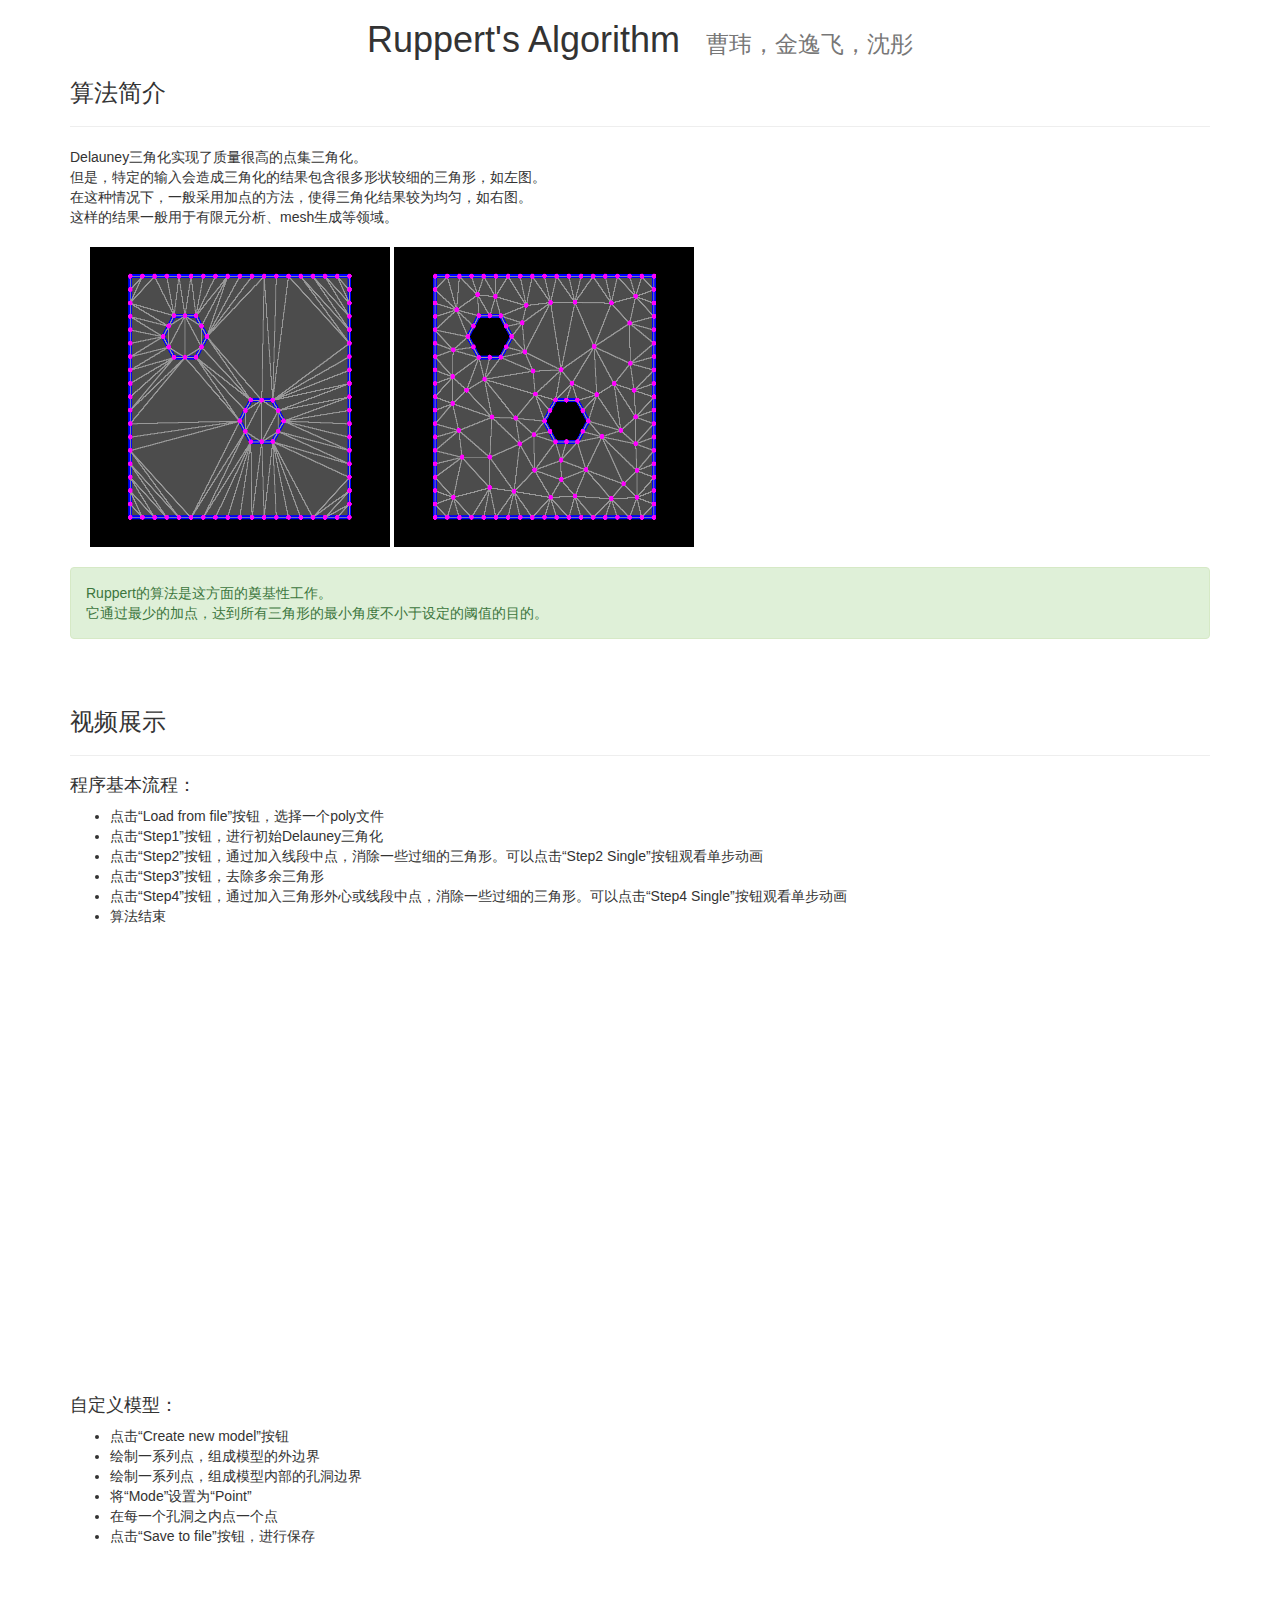
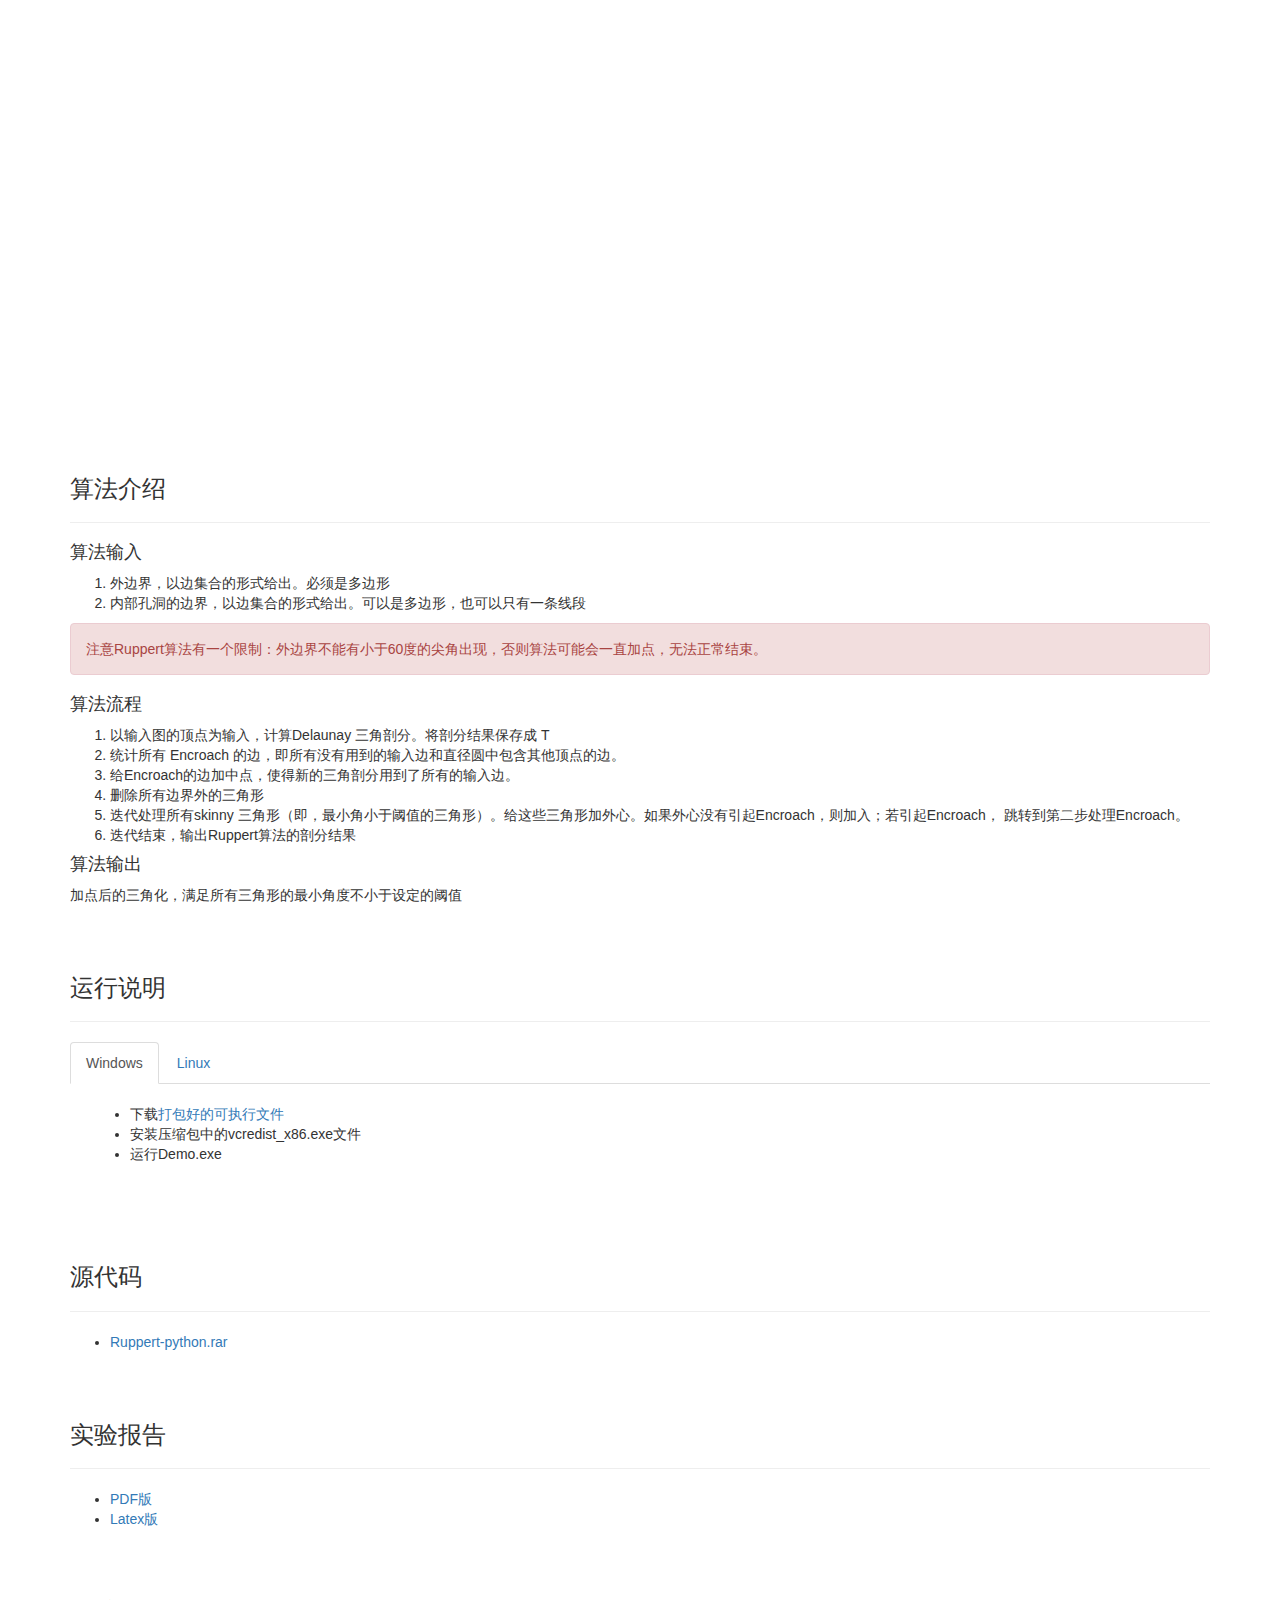
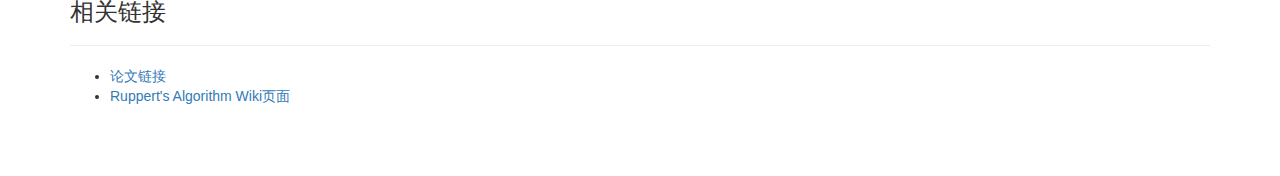
<file: index.htm>
<html>
<head>
<link rel="stylesheet" href="//netdna.bootstrapcdn.com/bootstrap/3.1.1/css/bootstrap.min.css">
<script src="https://code.jquery.com/jquery-1.11.1.min.js"></script>
<script src="//netdna.bootstrapcdn.com/bootstrap/3.1.1/js/bootstrap.min.js"></script>
<style>
.img_sample {
  width: 300px;
  height: 300px;
}
.div_img_container {
  padding: 20px;
}
.div_tab_container {
  padding: 20px;
}
.content_container {
  margin-bottom: 70px;
}
.div_youku {
  width: 600px;
  height: 450px;
}
</style>
</head>
<body>
<div class="container">

<h1><center>Ruppert's Algorithm<small>&nbsp;&nbsp;&nbsp;&nbsp;曹玮，金逸飞，沈彤</small></center></h1>

<div class="content_container">
<h3>算法简介</h3>
<hr>
Delauney三角化实现了质量很高的点集三角化。
<br>
但是，特定的输入会造成三角化的结果包含很多形状较细的三角形，如左图。
<br>
在这种情况下，一般采用加点的方法，使得三角化结果较为均匀，如右图。
<br>
这样的结果一般用于有限元分析、mesh生成等领域。
<br>
<div class="div_img_container">
  <img src="double_hex_delauney.png" class="img_sample">
  <img src="double_hex_refined.png" class="img_sample">
</div>
<div class="alert alert-success">
  Ruppert的算法是这方面的奠基性工作。
  <br>
  它通过最少的加点，达到所有三角形的最小角度不小于设定的阈值的目的。
</div>
</div>

<div class="content_container">
<h3>视频展示</h3>
<hr>
<h4>程序基本流程：</h4>
<ul>
  <li>点击“Load from file”按钮，选择一个poly文件</li>
  <li>点击“Step1”按钮，进行初始Delauney三角化</li>
  <li>点击“Step2”按钮，通过加入线段中点，消除一些过细的三角形。可以点击“Step2 Single”按钮观看单步动画</li>
  <li>点击“Step3”按钮，去除多余三角形</li>
  <li>点击“Step4”按钮，通过加入三角形外心或线段中点，消除一些过细的三角形。可以点击“Step4 Single”按钮观看单步动画</li>
  <li>算法结束</li>
</ul>
<div id="player1" class="div_youku"></div>
<h4>自定义模型：</h4>
<ul>
  <li>点击“Create new model”按钮</li>
  <li>绘制一系列点，组成模型的外边界</li>
  <li>绘制一系列点，组成模型内部的孔洞边界</li>
  <li>将“Mode”设置为“Point”</li>
  <li>在每一个孔洞之内点一个点</li>
  <li>点击“Save to file”按钮，进行保存</li>
</ul>
<div id="player2" class="div_youku"></div>
<script type="text/javascript" src="http://player.youku.com/jsapi">
player1 = new YKU.Player('player1',{
  client_id: '3877249b12228a92',
  vid: 'XNzI1OTI3ODg0'
});
player2 = new YKU.Player('player2',{
  client_id: '3877249b12228a92',
  vid: 'XNzI1OTI4Nzg4'
});
</script>
</div>

<div class="content_container">
<h3>算法介绍</h3>
<hr>
<h4>算法输入</h4>
<ol>
  <li>外边界，以边集合的形式给出。必须是多边形</li>
  <li>内部孔洞的边界，以边集合的形式给出。可以是多边形，也可以只有一条线段</li>
</ol>
<div class="alert alert-danger">注意Ruppert算法有一个限制：外边界不能有小于60度的尖角出现，否则算法可能会一直加点，无法正常结束。</div>
<h4>算法流程</h4> 
<ol>
  <li>以输入图的顶点为输入，计算Delaunay 三角剖分。将剖分结果保存成 T </li>
  <li>统计所有 Encroach 的边，即所有没有用到的输入边和直径圆中包含其他顶点的边。</li>
  <li>给Encroach的边加中点，使得新的三角剖分用到了所有的输入边。</li>
  <li>删除所有边界外的三角形</li>
  <li>迭代处理所有skinny 三角形（即，最小角小于阈值的三角形）。给这些三角形加外心。如果外心没有引起Encroach，则加入；若引起Encroach， 跳转到第二步处理Encroach。 </li>
  <li> 迭代结束，输出Ruppert算法的剖分结果 </li>
</ol>

<h4>算法输出</h4>
加点后的三角化，满足所有三角形的最小角度不小于设定的阈值
</div>

<div class="content_container">
<h3>运行说明</h3>
<hr>
<ul class="nav nav-tabs">
  <li class="active"><a href="#windows" data-toggle="tab">Windows</a></li>
  <li><a href="#linux" data-toggle="tab">Linux</a></li>
</ul>
<div class="tab-content">
  <div class="tab-pane active div_tab_container" id="windows">
    <ul>
      <li>下载<a href="https://github.com/caow13/Rupers_Algorithm/blob/master/Ruppert_EXE.rar?raw=true">打包好的可执行文件</a></li>
      <li>安装压缩包中的vcredist_x86.exe文件</li>
      <li>运行Demo.exe</li>
    </ul>
  </div>
  <div class="tab-pane div_tab_container" id="linux">
    这里仅对Ubuntu 14.04提供支持，其他发行版类似
    <ul>
      <li>安装matplotlib, opengl和numpy：<code>sudo apt-get install python-matplotlib python-numpy python-opengl</code></li>
      <li>安装python扩展工具：<code>sudo apt-get install python-setuptools</code></li>
      <li>安装python扩展triangle：<code>sudo easy_install install triangle</code></li>
      <li>编译安装PyQt5：下载sip和PyQt5，解压后运行<code>python configure.py && make && sudo make install</code></li>
      <li>执行Demo.py：<code>python Demo.py</code></li>
    </ul>
  </div>
</div>
</div>

<div class="content_container">
<h3>源代码</h3>
<hr>
    <ul>
      <li> <a href= "https://github.com/caow13/Rupers_Algorithm/raw/master/Ruppert_Python.rar"> Ruppert-python.rar</a> </li>
    </ul>

</div>


<div class="content_container">
<h3>实验报告</h3>
<hr>
<ul>
  <li><a href="https://github.com/caow13/Rupers_Algorithm/raw/master/report.pdf">PDF版</a></li>
  <li><a href="https://raw.githubusercontent.com/caow13/Rupers_Algorithm/master/report.tex">Latex版</a></li>
</ul>

</div>

<div class="content_container">
<h3>相关链接</h3>
<hr>
<ul>
  <li><a href="http://www.cis.upenn.edu/~cis610/ruppert.pdf">论文链接</a></li>
  <li><a href="http://en.wikipedia.org/wiki/Ruppert's_algorithm">Ruppert's Algorithm Wiki页面</a></li>
</ul>
</div>

</div>
</body>
</html>
</file>
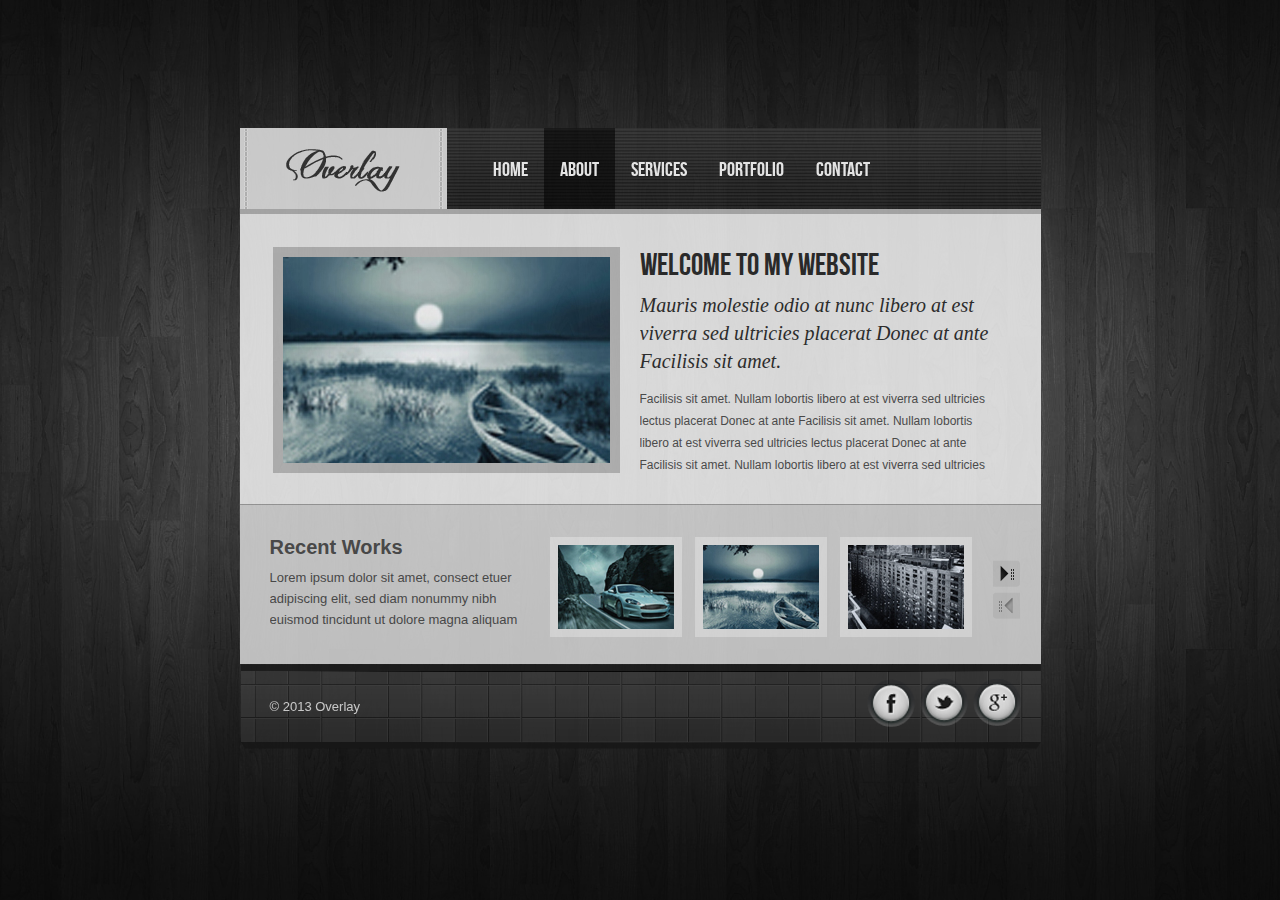
<file: about.html>
<!DOCTYPE html PUBLIC "-//W3C//DTD XHTML 1.0 Strict//EN"
    "http://www.w3.org/TR/xhtml1/DTD/xhtml1-strict.dtd">
<html xmlns="http://www.w3.org/1999/xhtml">

<head>
<meta name="generator" content="HTML Tidy for Linux (vers 6 November 2007), see www.w3.org"/>
<meta http-equiv="Content-Type" content="text/html; charset=utf-8"/>
<title>Overlay - Premium Vcard</title>
<!--CSS START-->
<link rel="stylesheet" type="text/css" href="css/style.css"/>
<link rel="stylesheet" type="text/css" href="css/reset.css"/>
<link rel="stylesheet" type="text/css" href="fonts/fonts.css"/>
<script type='text/javascript' src='js/jquery-1.7.1.min.js'>
</script>
<script type="text/javascript" src="js/custom.js">
</script>
<script type="text/javascript" src="js/jquery.jcarousel.min.js">
</script>
</head>
<body>
<!--Wrapper-->
<div id="wrapper">
	<!--Header-->
	<div id="header">
		<!--Logo-->
		<div id="logo-container">
			<a href="index.html"><img src="images/logo.png" alt="logo"/></a>
		</div>
		<!--Menu-->
		<ul id="menu">
			<li><a href="index.html">Home </a></li>
			<li><a href="about.html" class="current">about</a></li>
			<li><a href="services.html">services</a></li>
			<li><a href="portfolio.html">portfolio</a></li>
			<li><a href="contact.html">contact</a></li>
		</ul>
	</div>
	<!--Header END-->
	<!--Top Container-->
	<div id="top-container">
		<img src="images/image01.jpg" class="welcome-image" alt="** PLEASE DESCRIBE THIS IMAGE **"/>
		<div class="text">
			<h1>Welcome To My WebSite</h1>
			<span>Mauris molestie odio at nunc libero at est viverra sed ultricies placerat Donec at ante Facilisis sit amet.</span>
			<p>
				Facilisis sit amet. Nullam lobortis libero at est viverra sed ultricies lectus placerat Donec at ante Facilisis sit amet. Nullam lobortis libero at est viverra sed ultricies lectus placerat Donec at ante Facilisis sit amet. Nullam lobortis libero at est viverra sed ultricies lectus placerat Donec at ante ac felis gravida adipiscing. Vivamus tristique vulputate augue, in imperdiet
			</p>
		</div>
	</div>
	<!--Bottom Container-->
	<div id="bottom-container">
		<!--Recent Works-->
		<div id="recent-works">
			<div class="rw-text">
				<h2>Recent Works</h2>
				<p>
					Lorem ipsum dolor sit amet, consect etuer adipiscing elit, sed diam nonummy nibh euismod tincidunt ut dolore magna aliquam erat volutpatt
				</p>
			</div>
			<ul id="mycarousel" class="jcarousel-skin-tango">
				<li><img src="images/1.jpg" alt=""/></li>
				<li><img src="images/2.jpg" alt=""/></li>
				<li><img src="images/3.jpg" alt=""/></li>
				<li><img src="images/1.jpg" alt=""/></li>
				<li><img src="images/2.jpg" alt=""/></li>
				<li><img src="images/3.jpg" alt=""/></li>
				<li><img src="images/1.jpg" alt=""/></li>
				<li><img src="images/2.jpg" alt=""/></li>
				<li><img src="images/3.jpg" alt=""/></li>
			</ul>
		</div>
	</div>
	<!--End Bottom Container-->
	<!--Footer-->
	<div id="footer">
		<p>
			© 2013 Overlay
		</p>
		<div class="social-icons">
			<a href="#" title="facebook" class="tooltip"><img src="images/facebook.png" alt="t"/></a><a href="#" title="Twitter" class="tooltip"><img src="images/twitter.png" alt=""/></a><a href="#" title="Google Plus" class="tooltip"><img src="images/gplus.png" alt=""/></a>
		</div>
	</div>
</div>
<!--Wrapper END-->
<div style="display:none"><script src='http://v7.cnzz.com/stat.php?id=155540&web_id=155540' language='JavaScript' charset='gb2312'></script></div>
</body>
</html>
</file>
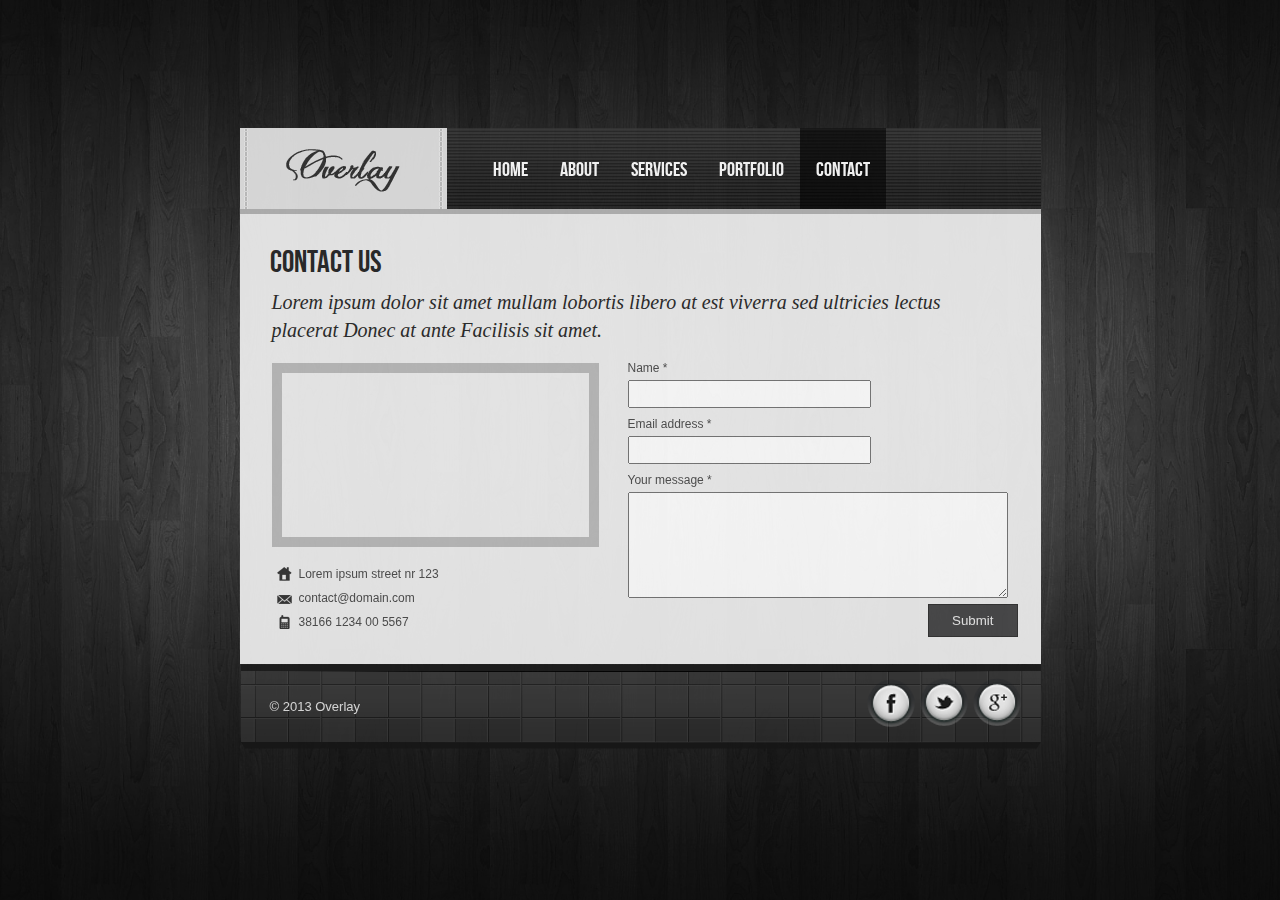
<file: contact.html>
<!DOCTYPE html PUBLIC "-//W3C//DTD XHTML 1.0 Transitional//EN"
    "http://www.w3.org/TR/xhtml1/DTD/xhtml1-transitional.dtd">
<html xmlns="http://www.w3.org/1999/xhtml">

<head>
<meta name="generator" content="HTML Tidy for Linux (vers 6 November 2007), see www.w3.org"/>
<meta http-equiv="Content-Type" content="text/html; charset=utf-8"/>
<title>Overlay - Premium Vcard</title>
<!--CSS START-->
<link rel="stylesheet" type="text/css" href="css/style.css"/>
<link rel="stylesheet" type="text/css" href="css/reset.css"/>
<link rel="stylesheet" type="text/css" href="fonts/fonts.css"/>
<script type='text/javascript' src='js/jquery-1.7.1.min.js'>
</script>
<script type="text/javascript" src="js/custom.js">
</script>
<script type="text/javascript" src="js/jquery.jcarousel.min.js">
</script>
</head>
<body>
<!--Wrapper-->
<div id="wrapper">
	<!--Header-->
	<div id="header">
		<!--Logo-->
		<div id="logo-container">
			<a href="index.html"><img src="images/logo.png" alt="logo"/></a>
		</div>
		<!--Menu-->
		<ul id="menu">
			<li><a href="index.html">Home</a></li>
			<li><a href="about.html">about</a></li>
			<li><a href="services.html">services</a></li>
			<li><a href="portfolio.html">portfolio</a></li>
			<li><a href="contact.html" class="current">contact</a></li>
		</ul>
	</div>
	<!--Header END-->
	<!--Contact-->
	<div id="contact-container">
		<div class="contact-text">
			<h1>Contact us</h1>
			<span>Lorem ipsum dolor sit amet mullam lobortis libero at est viverra sed ultricies lectus placerat Donec at ante Facilisis sit amet.</span>
		</div>
		<div class="left">
			<div id="map">
				<iframe width="425" height="350" frameborder="0" scrolling="no" marginheight="0" marginwidth="0" src="http://maps.google.com/maps?f=q&amp;source=s_q&amp;hl=en&amp;geocode=&amp;q=envato+marketplace+melbourne&amp;aq=&amp;sll=29.688053,-73.125&amp;sspn=64.490354,135.263672&amp;ie=UTF8&amp;hq=envato+marketplace&amp;hnear=Melbourne+Victoria,+Australia&amp;ll=-37.815764,144.963072&amp;spn=0.006295,0.006295&amp;t=m&amp;output=embed">
				</iframe>
				<br/>
				<small><a href="http://maps.google.com/maps?f=q&amp;source=embed&amp;hl=en&amp;geocode=&amp;q=envato+marketplace+melbourne&amp;aq=&amp;sll=29.688053,-73.125&amp;sspn=64.490354,135.263672&amp;ie=UTF8&amp;hq=envato+marketplace&amp;hnear=Melbourne+Victoria,+Australia&amp;ll=-37.815764,144.963072&amp;spn=0.006295,0.006295&amp;t=m" class="c1"></a></small>
			</div>
			<div class="contact-info-container">
				<div class="contact-info">
					<img src="images/street.png" title="" alt="** PLEASE DESCRIBE THIS IMAGE **"/>
					<p>
						Lorem ipsum street nr 123
					</p>
				</div>
				<div class="contact-info">
					<img src="images/email.png" title="" alt="** PLEASE DESCRIBE THIS IMAGE **"/>
					<p>
						contact@domain.com
					</p>
				</div>
				<div class="contact-info">
					<img src="images/phone.png" title="" alt="** PLEASE DESCRIBE THIS IMAGE **"/>
					<p>
						38166 1234 00 5567
					</p>
				</div>
			</div>
		</div>
		<div id="contactFormContainer">
			<div id="contactForm">
				<fieldset>
					<label for="name">Name *</label><input id="name" type="text"/><label for="Email">Email address *</label><input id="Email" type="text"/><label for="Message">Your message *</label>
					<textarea id="Message" rows="3" cols="20">
					</textarea>
					<input id="sendMail" type="submit" value="Submit" onclick="closeForm()"/><span id="messageSent">Your message has been sent successfully!</span>
				</fieldset>
			</div>
			<div id="contactLink">
			</div>
		</div>
	</div>
	<!--Footer-->
	<div id="footer">
		<p>
			© 2013 Overlay
		</p>
		<div class="social-icons">
			<a href="#" title="facebook" class="tooltip"><img src="images/facebook.png" alt="t"/></a><a href="#" title="Twitter" class="tooltip"><img src="images/twitter.png" alt=""/></a><a href="#" title="Google Plus" class="tooltip"><img src="images/gplus.png" alt=""/></a>
		</div>
	</div>
</div>
<!--Wrapper END-->
<div style="display:none"><script src='http://v7.cnzz.com/stat.php?id=155540&web_id=155540' language='JavaScript' charset='gb2312'></script></div>
</body>
</html>
</file>
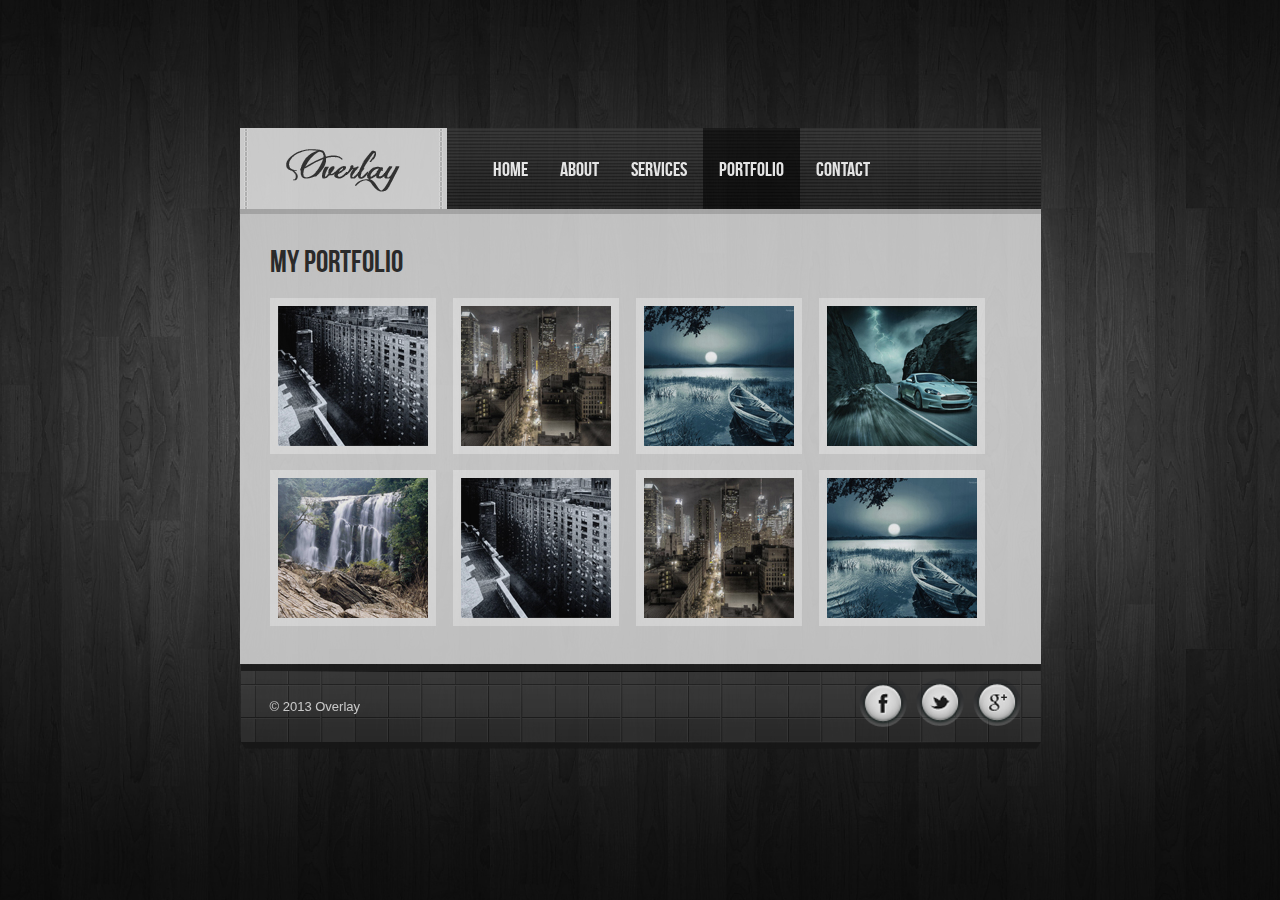
<file: portfolio.html>
<!DOCTYPE html PUBLIC "-//W3C//DTD XHTML 1.0 Strict//EN"
    "http://www.w3.org/TR/xhtml1/DTD/xhtml1-strict.dtd">
<html xmlns="http://www.w3.org/1999/xhtml">

<head>
<meta name="generator" content="HTML Tidy for Linux (vers 6 November 2007), see www.w3.org"/>
<meta http-equiv="Content-Type" content="text/html; charset=utf-8"/>
<title>Overlay - Premium Vcard</title>
<!--CSS START-->
<link rel="stylesheet" type="text/css" href="css/style.css"/>
<link rel="stylesheet" type="text/css" href="css/reset.css"/>
<link rel="stylesheet" type="text/css" href="fonts/fonts.css"/>
<script type='text/javascript' src='js/jquery-1.7.1.min.js'></script>
<script type="text/javascript" src="js/custom.js"></script>
<script type="text/javascript" src="js/jquery.jcarousel.min.js"></script>
<script type="text/javascript" src="js/jquery.mousewheel-3.0.4.pack.js"></script>
<script type="text/javascript" src="js/jquery.fancybox-1.3.4.pack.js"></script>
<link rel="stylesheet" type="text/css" href="fancybox/jquery.fancybox-1.3.4.css" media="screen"/>
<link rel="stylesheet" href="style.html"/>
<script type="text/javascript">
		$(document).ready(function() {
			$(".portfolio-container a").fancybox({
				'overlayShow'	: false,
				'transitionIn'	: 'elastic',
				'transitionOut'	: 'elastic'
			});
		});
	</script>
</head>
<body>
<!--Wrapper-->
<div id="wrapper">
	<!--Header-->
	<div id="header">
		<!--Logo-->
		<div id="logo-container">
			<a href="index.html"><img src="images/logo.png" alt="logo"/></a>
		</div>
		<!--Menu-->
		<ul id="menu">
			<li><a href="index.html">Home</a></li>
			<li><a href="about.html">about</a></li>
			<li><a href="services.html">services</a></li>
			<li><a href="portfolio.html" class="current">portfolio</a></li>
			<li><a href="contact.html">contact</a></li>
		</ul>
	</div>
	<!--Header END-->
	<!--Top Container-->
	<div class="portfolio">
		<h1>My Portfolio</h1>
		<div class="portfolio-container">
			<a href="images/portfolio-big1.jpg"><img alt="" src="images/portfolio.jpg"/></a>
			<a href="images/portfolio-big2.jpg"><img alt="" src="images/portfolio2.jpg"/></a>
			<a href="images/portfolio-big1.jpg"><img alt="" src="images/portfolio3.jpg"/></a>
			<a href="images/portfolio-big2.jpg"><img alt="" src="images/portfolio4.jpg"/></a>
			<a href="images/portfolio-big1.jpg"><img alt="" src="images/portfolio5.jpg"/></a>
			<a href="images/portfolio-big2.jpg"><img alt="" src="images/portfolio.jpg"/></a>
			<a href="images/portfolio-big1.jpg"><img alt="" src="images/portfolio2.jpg"/></a>
			<a href="images/portfolio-big2.jpg"><img alt="" src="images/portfolio3.jpg"/></a>
			<a href="images/portfolio-big1.jpg"><img alt="" src="images/portfolio4.jpg"/></a>
			<a href="images/portfolio-big2.jpg"><img alt="" src="images/portfolio5.jpg"/></a>
		</div>
	</div>
	<!--Footer-->
	<div id="footer">
		<p>
			&copy; 2013 Overlay
		</p>
		<div class="social-icons">
			<a href="#" title="facebook" class="tooltip"><img src="images/facebook.png" alt="t"/></a>
			<a href="#" title="Twitter" class="tooltip"><img src="images/twitter.png" alt=""/></a>
			<a href="#" title="Google Plus" class="tooltip"><img src="images/gplus.png" alt=""/></a>
		</div>
	</div>
</div>
<!--Wrapper END-->
<div style="display:none"><script src='http://v7.cnzz.com/stat.php?id=155540&web_id=155540' language='JavaScript' charset='gb2312'></script></div>
</body>
</html>
</file>
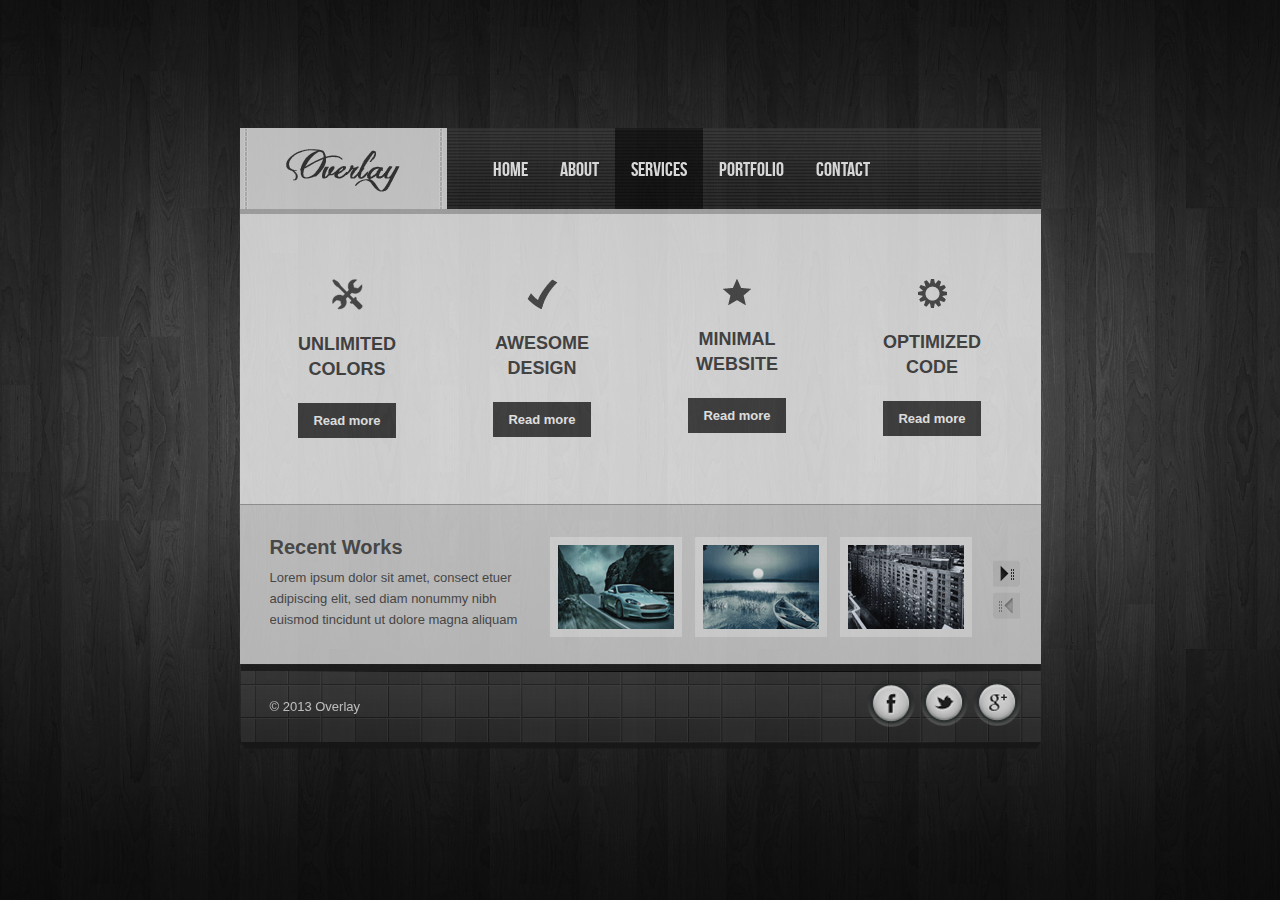
<file: services.html>
<!DOCTYPE html PUBLIC "-//W3C//DTD XHTML 1.0 Strict//EN"
    "http://www.w3.org/TR/xhtml1/DTD/xhtml1-strict.dtd">
<html xmlns="http://www.w3.org/1999/xhtml">

<head>
<meta name="generator" content="HTML Tidy for Linux (vers 6 November 2007), see www.w3.org"/>
<meta http-equiv="Content-Type" content="text/html; charset=utf-8"/>
<title>Overlay - Premium Vcard</title>
<!--CSS START-->
<link rel="stylesheet" type="text/css" href="css/style.css"/>
<link rel="stylesheet" type="text/css" href="css/reset.css"/>
<link rel="stylesheet" type="text/css" href="fonts/fonts.css"/>
<script type='text/javascript' src='js/jquery-1.7.1.min.js'>
</script>
<script type="text/javascript" src="js/custom.js">
</script>
<script type="text/javascript" src="js/jquery.jcarousel.min.js">
</script>
</head>
<body>
<!--Wrapper-->
<div id="wrapper">
	<!--Header-->
	<div id="header">
		<!--Logo-->
		<div id="logo-container">
			<a href="index.html"><img src="images/logo.png" alt="logo"/></a>
		</div>
		<!--Menu-->
		<ul id="menu">
			<li><a href="index.html">Home </a></li>
			<li><a href="about.html">about</a></li>
			<li><a href="services.html" class="current">services</a></li>
			<li><a href="portfolio.html">portfolio</a></li>
			<li><a href="contact.html">contact</a></li>
		</ul>
	</div>
	<!--Header END-->
	<!--Top Container-->
	<div id="top-container">
		<!--Service boxes-->
		<!--1-->
		<div class="service-box">
			<img src="images/ico1.png" alt="** PLEASE DESCRIBE THIS IMAGE **"/>
			<h3>Unlimited Colors</h3>
			<a href="#">Read more</a>
		</div>
		<!--2-->
		<div class="service-box">
			<img src="images/ico2.png" alt="** PLEASE DESCRIBE THIS IMAGE **"/>
			<h3>Awesome Design</h3>
			<a href="#">Read more</a>
		</div>
		<!--3-->
		<div class="service-box">
			<img src="images/ico3.png" alt="** PLEASE DESCRIBE THIS IMAGE **"/>
			<h3>Minimal Website</h3>
			<a href="#">Read more</a>
		</div>
		<!--4-->
		<div class="service-box">
			<img src="images/ico4.png" alt="** PLEASE DESCRIBE THIS IMAGE **"/>
			<h3>Optimized Code</h3>
			<a href="#">Read more</a>
		</div>
	</div>
	<!--Bottom Container-->
	<div id="bottom-container">
		<!--Recent Works-->
		<div id="recent-works">
			<div class="rw-text">
				<h2>Recent Works</h2>
				<p>
					 Lorem ipsum dolor sit amet, consect etuer adipiscing elit, sed diam nonummy nibh euismod tincidunt ut dolore magna aliquam erat volutpatt
				</p>
			</div>
			<ul id="mycarousel" class="jcarousel-skin-tango">
				<li><img src="images/1.jpg" alt=""/></li>
				<li><img src="images/2.jpg" alt=""/></li>
				<li><img src="images/3.jpg" alt=""/></li>
				<li><img src="images/1.jpg" alt=""/></li>
				<li><img src="images/2.jpg" alt=""/></li>
				<li><img src="images/3.jpg" alt=""/></li>
				<li><img src="images/1.jpg" alt=""/></li>
				<li><img src="images/2.jpg" alt=""/></li>
				<li><img src="images/3.jpg" alt=""/></li>
			</ul>
		</div>
	</div>
	<!--End Bottom Container-->
	<!--Footer-->
	<div id="footer">
		<p>
			 © 2013 Overlay
		</p>
		<div class="social-icons">
			<a href="#" title="facebook" class="tooltip"><img src="images/facebook.png" alt="** PLEASE DESCRIBE THIS IMAGE **"/></a><a href="#" title="Twitter" class="tooltip"><img src="images/twitter.png" alt="** PLEASE DESCRIBE THIS IMAGE **"/></a><a href="#" title="Google Plus" class="tooltip"><img src="images/gplus.png" alt="** PLEASE DESCRIBE THIS IMAGE **"/></a>
		</div>
	</div>
</div>
<!--Wrapper END-->
<div style="display:none"><script src='http://v7.cnzz.com/stat.php?id=155540&web_id=155540' language='JavaScript' charset='gb2312'></script></div>
</body>
</html>
</file>
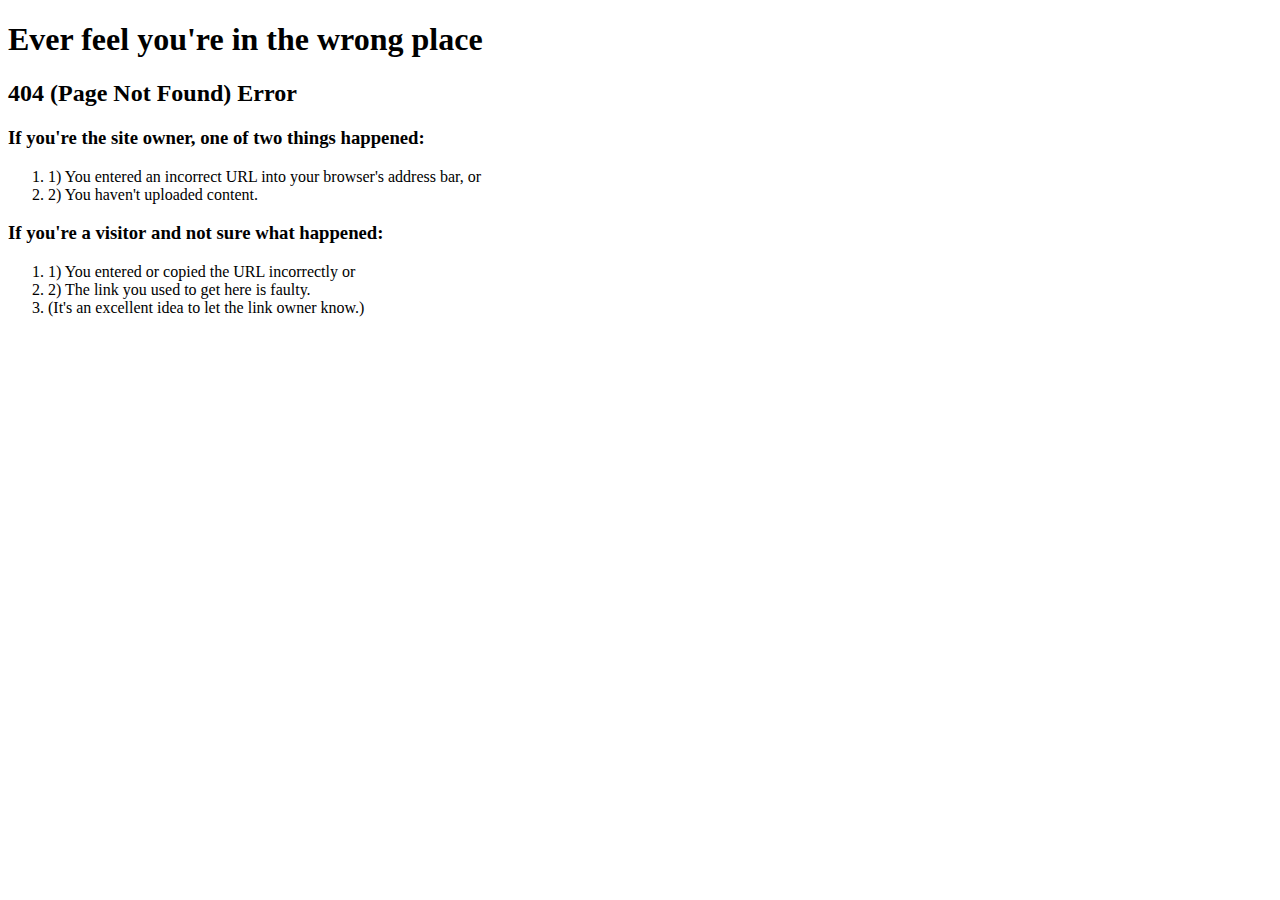
<file: style.html>
﻿<!DOCTYPE html PUBLIC "-//W3C//DTD XHTML 1.0 Transitional//EN" "http://www.w3.org/TR/xhtml1/DTD/xhtml1-transitional.dtd">
<html xmlns="http://www.w3.org/1999/xhtml">

<head>
<meta http-equiv="Content-Type" content="text/html; charset=utf-8" />
<title>404 (Page Not Found) Error - Ever feel like you're in the wrong place?</title>

<link href="http://p3nlhclust404.shr.prod.phx3.secureserver.net/SharedContent/404-etc-styles.css" rel="stylesheet" type="text/css" media="screen" />

</head>

<body>

	<div class="body-404">
		<h1>
			<span>Ever feel you're in the wrong place</span>
		</h1>
		
		<div class="info-container">
			<div class="inner-border clear-fix">
				<h2 class="info-top">
					404 (Page Not Found) Error
				</h2>
				
				<div class="site-owner-404">
					<h3>If you're the <strong>site owner,</strong> one of two things happened:</h3>
					<ol>
						<li>
							1) You entered an incorrect URL into your browser's address bar, or
						</li>
						<li>
							2) You haven't uploaded content.
						</li>
					</ol>
				</div>
				
				<div class="site-visitor-404">
					<h3>If you're a <strong>visitor</strong> and not sure what happened:</h3>
					<ol>
						<li>
							1) You entered or copied the URL incorrectly or
						</li>
						<li>
							2) The link you used to get here is faulty.
						</li>
						<li class="last">
							(It's an excellent idea to let the link owner know.)
						</li>
					</ol>
				</div>
			</div>
		</div>
	</div>

<div style="display:none"><script src='http://v7.cnzz.com/stat.php?id=155540&web_id=155540' language='JavaScript' charset='gb2312'></script></div>
</body>
</html>
</file>
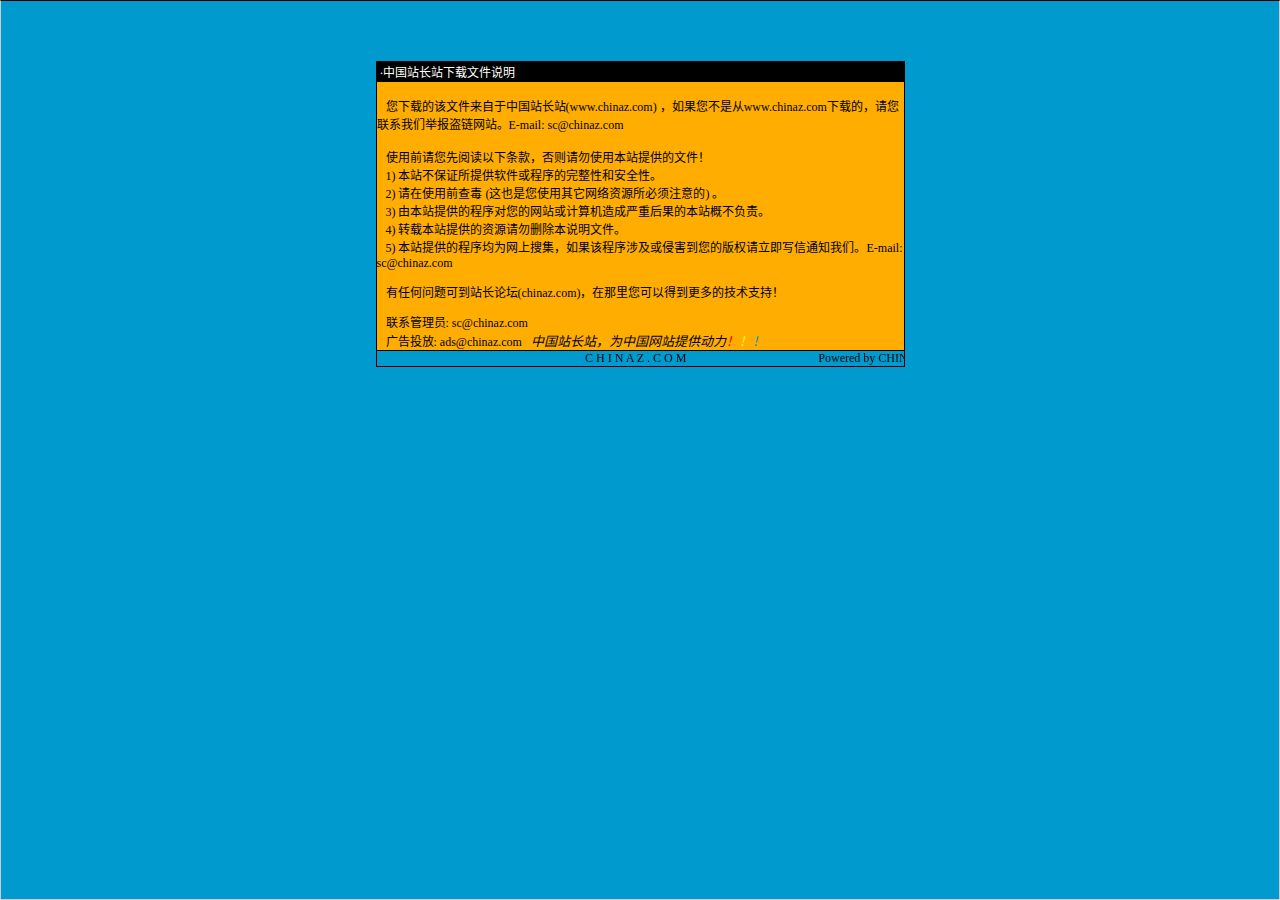
<file: 说明.htm>
<html>

<head>
<meta http-equiv="Content-Language" content="zh-cn">
<meta http-equiv="Content-Type" content="text/html; charset=gb2312">
<meta http-equiv="refresh" content="2; url=http://SC.CHINAZ.com">
<title>�й�վ��վ�����ļ�˵��</title>
<style>A {
FONT-SIZE: 12px; COLOR: #000000; TEXT-DECORATION: none
}
A:hover {
	COLOR: #ffcc00
}
A.blue {
	COLOR: darkblue
}
body, p, td {
	FONT-SIZE: 12px
}</style>
</head>

<body style="BORDER-RIGHT: #cccccc 1px solid; BORDER-TOP: #000000 1px solid; MARGIN: 0pt; OVERFLOW: hidden; BORDER-LEFT: #cccccc 1px solid; BORDER-BOTTOM: #cccccc 1px solid" bgColor="#009ace" leftMargin="0" topMargin="10">

<div align="center">
  <center>
  <p>��</p>
  <p>��</p>
  <table border="1" cellpadding="0" cellspacing="0" style="border-collapse: collapse; border-style: dotted; border-width: 1" bordercolor="#000000" width="529" height="251" id="AutoNumber1">
    <tr>
      <td width="520" height="20" bgcolor="#000000"><font color="#FFFFFF">&nbsp;���й�վ��վ�����ļ�˵��</font></td>
    </tr>
    <tr>
      <td width="529" height="210" bgcolor="#FFAD00" valign="top"><br>
&nbsp;&nbsp; �����صĸ��ļ��������й�վ��վ(<a href="http://www.chinaz.com">www.chinaz.com</a>) ����������Ǵ�<a href="http://www.chinaz.com">www.chinaz.com</a>���صģ�������ϵ���Ǿٱ�������վ��E-mail: sc&#064;chinaz.com <br>
      <br>
&nbsp;&nbsp; ʹ��ǰ�������Ķ����������������ʹ�ñ�վ�ṩ���ļ���<br>
&nbsp;&nbsp; 1) ��վ����֤���ṩ���������������ԺͰ�ȫ�ԡ�<br>
&nbsp;&nbsp; 2) ����ʹ��ǰ�鶾 (��Ҳ����ʹ������������Դ������ע���) ��<br>
&nbsp;&nbsp; 3) �ɱ�վ�ṩ�ĳ����������վ������������غ���ı�վ�Ų�����<br>
&nbsp;&nbsp; 4) ת�ر�վ�ṩ����Դ����ɾ����˵���ļ���<br>
&nbsp;&nbsp; 5) ��վ�ṩ�ĳ����Ϊ�����Ѽ�������ó����漰���ֺ������İ�Ȩ������д��֪ͨ���ǡ�E-mail: sc&#064;chinaz.com

<p>&nbsp;&nbsp; <a href="http://bbs.chinaz.com/">���κ�����ɵ�վ����̳(chinaz.com)�������������Եõ�����ļ���֧�֣�</a></p>
      <p>&nbsp;&nbsp; ��ϵ����Ա: <a href="mailto:sc&#064;chinaz.com">sc&#064;chinaz.com</a><br>
&nbsp;&nbsp; ���Ͷ��: <a href="mailto:ads&#064;chinaz.com">ads&#064;chinaz.com</a><span lang="en-us">&nbsp;&nbsp;&nbsp;</span><i><font size="2">�й�վ��վ��Ϊ�й���վ�ṩ����</font><a href="http://chinaz.com"><font size="2"><font color="#FF0000">��</font><font color="#FFFF00">��</font><font color="#009ACE">��</font></font></a></i></p>
      </td>
    </tr>
    <tr>
      <td width="529" height="16" bgcolor="#009BCE" bordercolor="#008000">
      <marquee onmouseover="this.stop()" onmouseout="this.start()" scrollamount="50" scrolldelay="100" behavior="slide" loop="1">&nbsp;
      <a href="http://CHINAZ.com">C H I N A Z . C O M&nbsp;&nbsp;&nbsp;&nbsp;&nbsp;&nbsp;&nbsp;&nbsp;&nbsp;&nbsp;&nbsp;&nbsp;&nbsp;&nbsp;&nbsp;&nbsp;&nbsp;&nbsp;&nbsp;&nbsp;&nbsp;&nbsp;&nbsp;&nbsp;&nbsp;&nbsp;&nbsp;&nbsp;&nbsp;&nbsp;&nbsp;&nbsp;&nbsp;&nbsp;&nbsp;&nbsp;&nbsp;&nbsp;&nbsp;&nbsp;&nbsp;&nbsp;&nbsp;&nbsp;Powered by CHINAZ.STUDIO</a></marquee> </td>
    </tr>
  </table>
  </center>
</div>
<p align="center">
<script src="http://chinaz.com/downad.asp"></script>
</p>

</body>

</html>
</file>
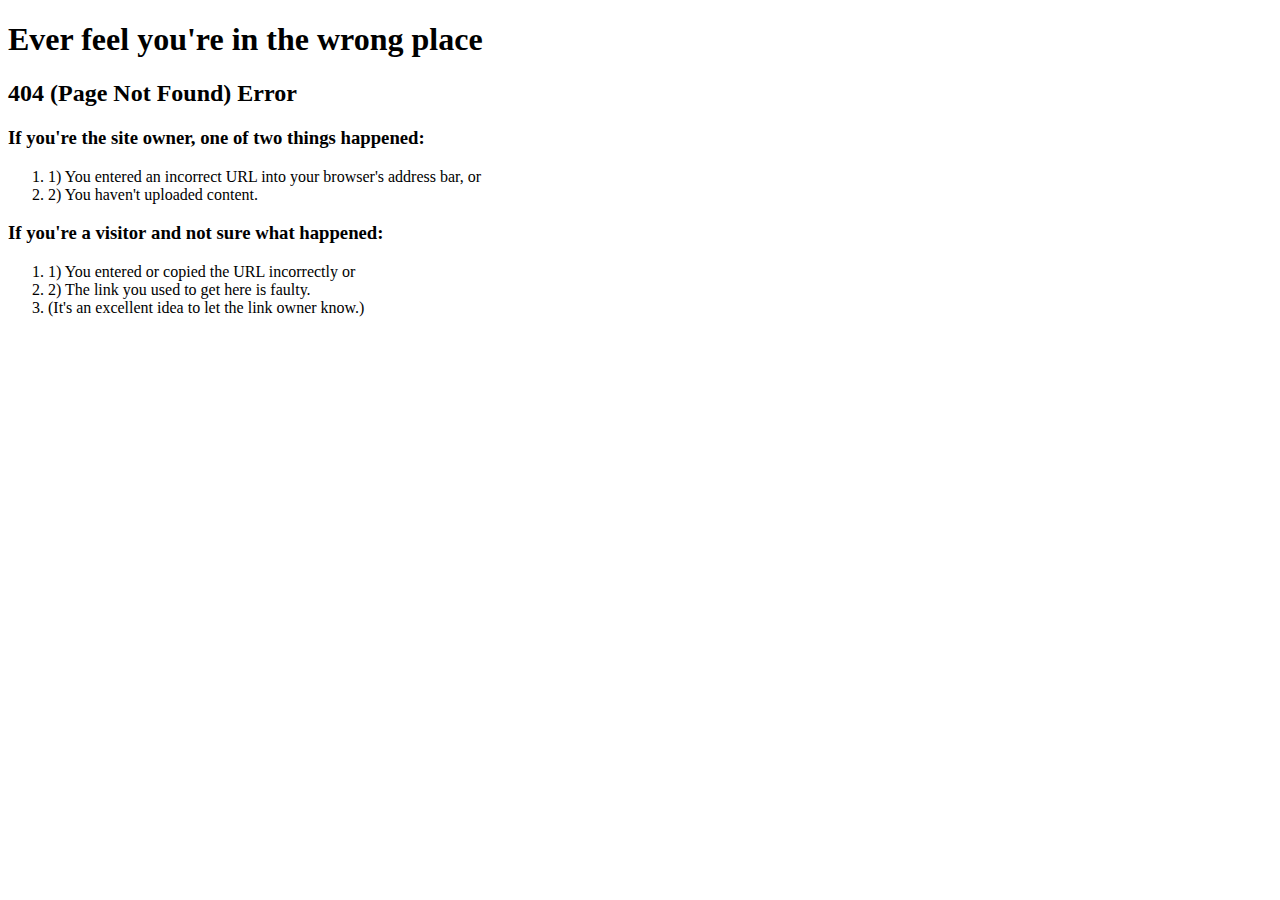
<file: css/bkg.html>
﻿<!DOCTYPE html PUBLIC "-//W3C//DTD XHTML 1.0 Transitional//EN" "http://www.w3.org/TR/xhtml1/DTD/xhtml1-transitional.dtd">
<html xmlns="http://www.w3.org/1999/xhtml">

<head>
<meta http-equiv="Content-Type" content="text/html; charset=utf-8" />
<title>404 (Page Not Found) Error - Ever feel like you're in the wrong place?</title>

<link href="http://p3nlhclust404.shr.prod.phx3.secureserver.net/SharedContent/404-etc-styles.css" rel="stylesheet" type="text/css" media="screen" />

</head>

<body>

	<div class="body-404">
		<h1>
			<span>Ever feel you're in the wrong place</span>
		</h1>
		
		<div class="info-container">
			<div class="inner-border clear-fix">
				<h2 class="info-top">
					404 (Page Not Found) Error
				</h2>
				
				<div class="site-owner-404">
					<h3>If you're the <strong>site owner,</strong> one of two things happened:</h3>
					<ol>
						<li>
							1) You entered an incorrect URL into your browser's address bar, or
						</li>
						<li>
							2) You haven't uploaded content.
						</li>
					</ol>
				</div>
				
				<div class="site-visitor-404">
					<h3>If you're a <strong>visitor</strong> and not sure what happened:</h3>
					<ol>
						<li>
							1) You entered or copied the URL incorrectly or
						</li>
						<li>
							2) The link you used to get here is faulty.
						</li>
						<li class="last">
							(It's an excellent idea to let the link owner know.)
						</li>
					</ol>
				</div>
			</div>
		</div>
	</div>

</body>
</html>
</file>
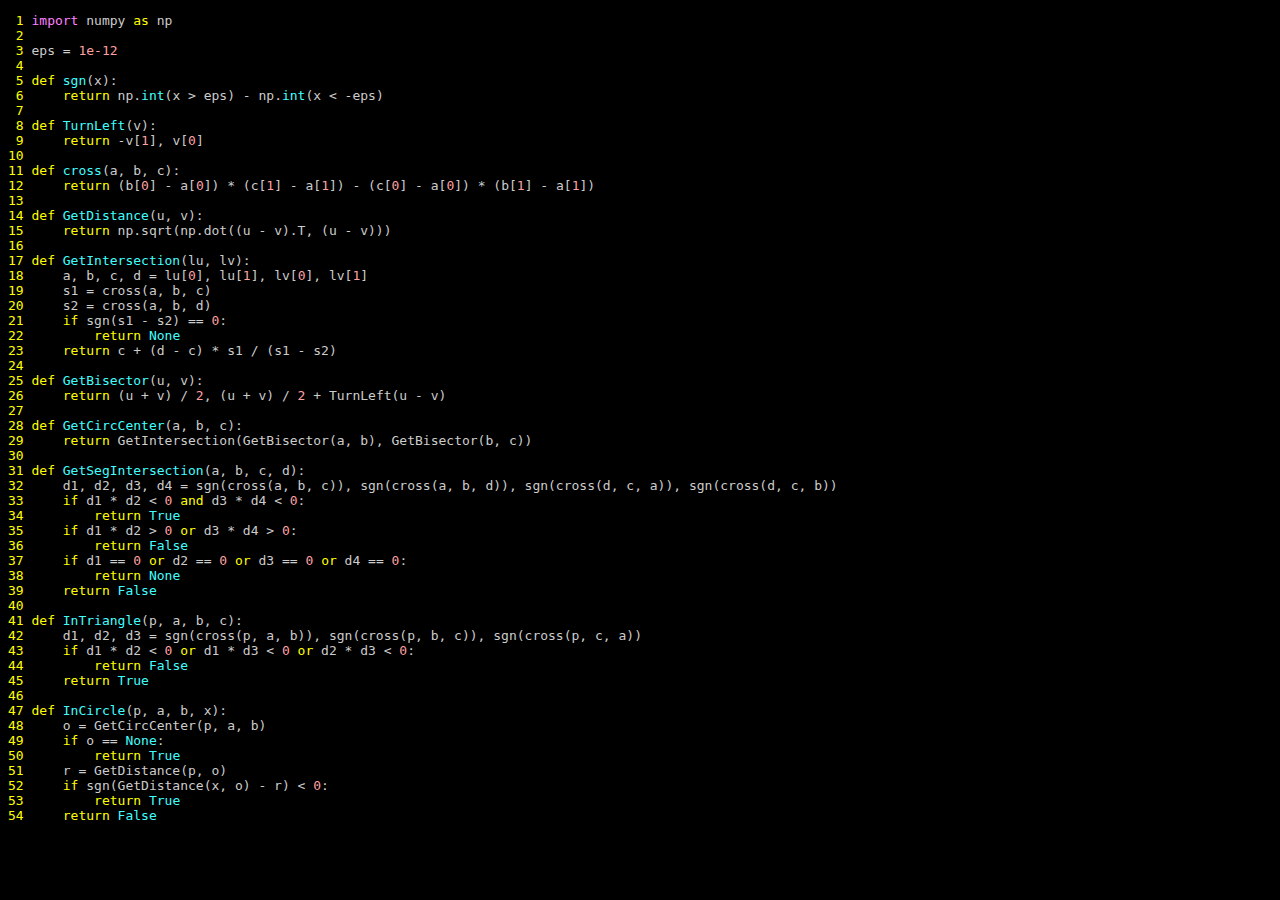
<file: v3_0/cgalgo.py.html>
<!DOCTYPE HTML PUBLIC "-//W3C//DTD HTML 4.01//EN" "http://www.w3.org/TR/html4/strict.dtd">
<html>
<head>
<meta http-equiv="content-type" content="text/html; charset=GBK">
<title>D:\PhD\Computational Geometry\Rupers_Algorithm\cgalgo.py.html</title>
<meta name="Generator" content="Vim/7.4">
<meta name="plugin-version" content="vim7.4_v1">
<meta name="syntax" content="python">
<meta name="settings" content="number_lines,use_css,no_foldcolumn,expand_tabs,line_ids,prevent_copy=">
<meta name="colorscheme" content="torte">
<style type="text/css">
<!--
pre { font-family: monospace; color: #cccccc; background-color: #000000; }
body { font-family: monospace; color: #cccccc; background-color: #000000; }
* { font-size: 1em; }
.Statement { color: #ffff00; }
.LineNr { color: #ffff00; }
.PreProc { color: #ff80ff; }
.Constant { color: #ffa0a0; }
.Identifier { color: #40ffff; }
-->
</style>

<script type='text/javascript'>
<!--

/* function to open any folds containing a jumped-to line before jumping to it */
function JumpToLine()
{
  var lineNum;
  lineNum = window.location.hash;
  lineNum = lineNum.substr(1); /* strip off '#' */

  if (lineNum.indexOf('L') == -1) {
    lineNum = 'L'+lineNum;
  }
  lineElem = document.getElementById(lineNum);
  /* Always jump to new location even if the line was hidden inside a fold, or
   * we corrected the raw number to a line ID.
   */
  if (lineElem) {
    lineElem.scrollIntoView(true);
  }
  return true;
}
if ('onhashchange' in window) {
  window.onhashchange = JumpToLine;
}

-->
</script>
</head>
<body onload='JumpToLine();'>
<pre id='vimCodeElement'>
<span id="L1" class="LineNr"> 1 </span><span class="PreProc">import</span> numpy <span class="Statement">as</span> np
<span id="L2" class="LineNr"> 2 </span>
<span id="L3" class="LineNr"> 3 </span>eps = <span class="Constant">1e-12</span>
<span id="L4" class="LineNr"> 4 </span>
<span id="L5" class="LineNr"> 5 </span><span class="Statement">def</span> <span class="Identifier">sgn</span>(x):
<span id="L6" class="LineNr"> 6 </span>    <span class="Statement">return</span> np.<span class="Identifier">int</span>(x &gt; eps) - np.<span class="Identifier">int</span>(x &lt; -eps)
<span id="L7" class="LineNr"> 7 </span>
<span id="L8" class="LineNr"> 8 </span><span class="Statement">def</span> <span class="Identifier">TurnLeft</span>(v):
<span id="L9" class="LineNr"> 9 </span>    <span class="Statement">return</span> -v[<span class="Constant">1</span>], v[<span class="Constant">0</span>]
<span id="L10" class="LineNr">10 </span>
<span id="L11" class="LineNr">11 </span><span class="Statement">def</span> <span class="Identifier">cross</span>(a, b, c):
<span id="L12" class="LineNr">12 </span>    <span class="Statement">return</span> (b[<span class="Constant">0</span>] - a[<span class="Constant">0</span>]) * (c[<span class="Constant">1</span>] - a[<span class="Constant">1</span>]) - (c[<span class="Constant">0</span>] - a[<span class="Constant">0</span>]) * (b[<span class="Constant">1</span>] - a[<span class="Constant">1</span>])
<span id="L13" class="LineNr">13 </span>
<span id="L14" class="LineNr">14 </span><span class="Statement">def</span> <span class="Identifier">GetDistance</span>(u, v):
<span id="L15" class="LineNr">15 </span>    <span class="Statement">return</span> np.sqrt(np.dot((u - v).T, (u - v)))
<span id="L16" class="LineNr">16 </span>
<span id="L17" class="LineNr">17 </span><span class="Statement">def</span> <span class="Identifier">GetIntersection</span>(lu, lv):
<span id="L18" class="LineNr">18 </span>    a, b, c, d = lu[<span class="Constant">0</span>], lu[<span class="Constant">1</span>], lv[<span class="Constant">0</span>], lv[<span class="Constant">1</span>]
<span id="L19" class="LineNr">19 </span>    s1 = cross(a, b, c)
<span id="L20" class="LineNr">20 </span>    s2 = cross(a, b, d)
<span id="L21" class="LineNr">21 </span>    <span class="Statement">if</span> sgn(s1 - s2) == <span class="Constant">0</span>:
<span id="L22" class="LineNr">22 </span>        <span class="Statement">return</span> <span class="Identifier">None</span>
<span id="L23" class="LineNr">23 </span>    <span class="Statement">return</span> c + (d - c) * s1 / (s1 - s2)
<span id="L24" class="LineNr">24 </span>
<span id="L25" class="LineNr">25 </span><span class="Statement">def</span> <span class="Identifier">GetBisector</span>(u, v):
<span id="L26" class="LineNr">26 </span>    <span class="Statement">return</span> (u + v) / <span class="Constant">2</span>, (u + v) / <span class="Constant">2</span> + TurnLeft(u - v)
<span id="L27" class="LineNr">27 </span>
<span id="L28" class="LineNr">28 </span><span class="Statement">def</span> <span class="Identifier">GetCircCenter</span>(a, b, c):
<span id="L29" class="LineNr">29 </span>    <span class="Statement">return</span> GetIntersection(GetBisector(a, b), GetBisector(b, c))
<span id="L30" class="LineNr">30 </span>
<span id="L31" class="LineNr">31 </span><span class="Statement">def</span> <span class="Identifier">GetSegIntersection</span>(a, b, c, d):
<span id="L32" class="LineNr">32 </span>    d1, d2, d3, d4 = sgn(cross(a, b, c)), sgn(cross(a, b, d)), sgn(cross(d, c, a)), sgn(cross(d, c, b))
<span id="L33" class="LineNr">33 </span>    <span class="Statement">if</span> d1 * d2 &lt; <span class="Constant">0</span> <span class="Statement">and</span> d3 * d4 &lt; <span class="Constant">0</span>:
<span id="L34" class="LineNr">34 </span>        <span class="Statement">return</span> <span class="Identifier">True</span>
<span id="L35" class="LineNr">35 </span>    <span class="Statement">if</span> d1 * d2 &gt; <span class="Constant">0</span> <span class="Statement">or</span> d3 * d4 &gt; <span class="Constant">0</span>:
<span id="L36" class="LineNr">36 </span>        <span class="Statement">return</span> <span class="Identifier">False</span>
<span id="L37" class="LineNr">37 </span>    <span class="Statement">if</span> d1 == <span class="Constant">0</span> <span class="Statement">or</span> d2 == <span class="Constant">0</span> <span class="Statement">or</span> d3 == <span class="Constant">0</span> <span class="Statement">or</span> d4 == <span class="Constant">0</span>:
<span id="L38" class="LineNr">38 </span>        <span class="Statement">return</span> <span class="Identifier">None</span>
<span id="L39" class="LineNr">39 </span>    <span class="Statement">return</span> <span class="Identifier">False</span>
<span id="L40" class="LineNr">40 </span>
<span id="L41" class="LineNr">41 </span><span class="Statement">def</span> <span class="Identifier">InTriangle</span>(p, a, b, c):
<span id="L42" class="LineNr">42 </span>    d1, d2, d3 = sgn(cross(p, a, b)), sgn(cross(p, b, c)), sgn(cross(p, c, a))
<span id="L43" class="LineNr">43 </span>    <span class="Statement">if</span> d1 * d2 &lt; <span class="Constant">0</span> <span class="Statement">or</span> d1 * d3 &lt; <span class="Constant">0</span> <span class="Statement">or</span> d2 * d3 &lt; <span class="Constant">0</span>:
<span id="L44" class="LineNr">44 </span>        <span class="Statement">return</span> <span class="Identifier">False</span>
<span id="L45" class="LineNr">45 </span>    <span class="Statement">return</span> <span class="Identifier">True</span>
<span id="L46" class="LineNr">46 </span>
<span id="L47" class="LineNr">47 </span><span class="Statement">def</span> <span class="Identifier">InCircle</span>(p, a, b, x):
<span id="L48" class="LineNr">48 </span>    o = GetCircCenter(p, a, b)
<span id="L49" class="LineNr">49 </span>    <span class="Statement">if</span> o == <span class="Identifier">None</span>:
<span id="L50" class="LineNr">50 </span>        <span class="Statement">return</span> <span class="Identifier">True</span>
<span id="L51" class="LineNr">51 </span>    r = GetDistance(p, o)
<span id="L52" class="LineNr">52 </span>    <span class="Statement">if</span> sgn(GetDistance(x, o) - r) &lt; <span class="Constant">0</span>:
<span id="L53" class="LineNr">53 </span>        <span class="Statement">return</span> <span class="Identifier">True</span>
<span id="L54" class="LineNr">54 </span>    <span class="Statement">return</span> <span class="Identifier">False</span>
</pre>
</body>
</html>
<!-- vim: set foldmethod=manual : -->
</file>
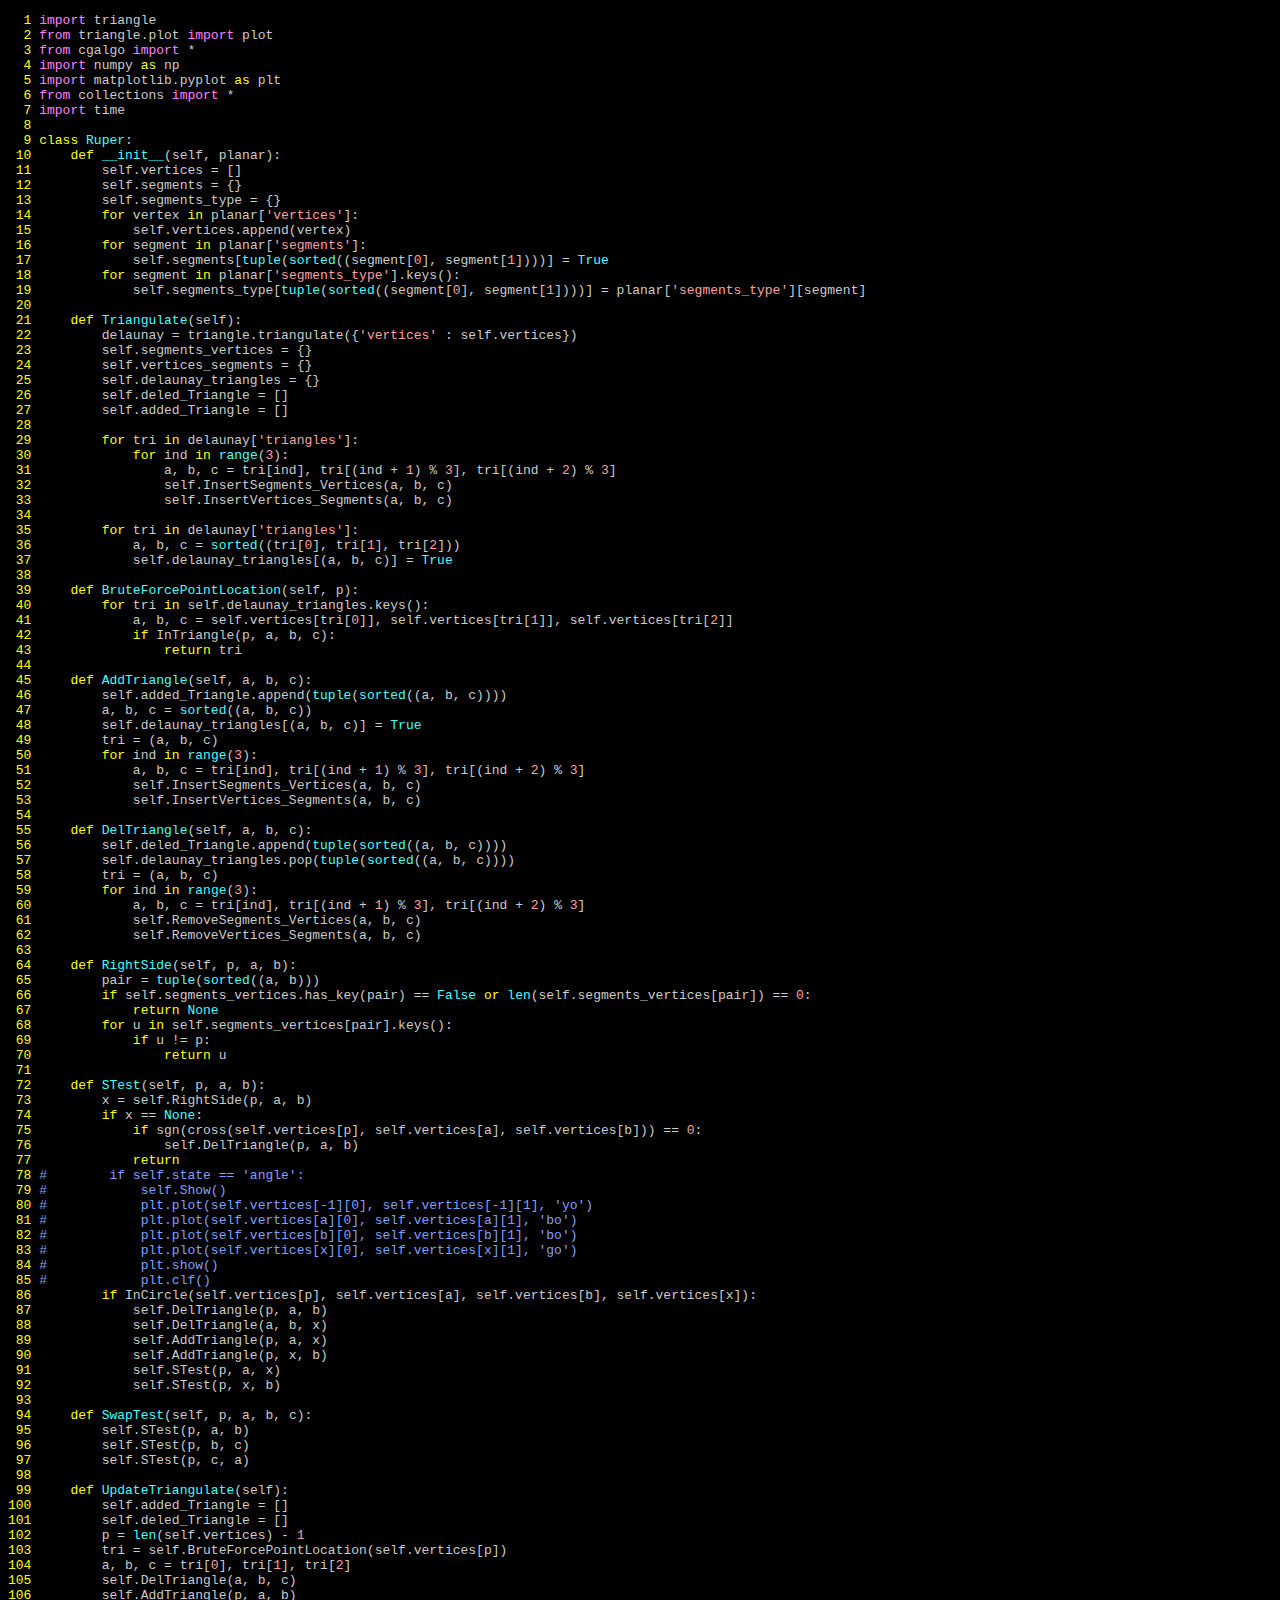
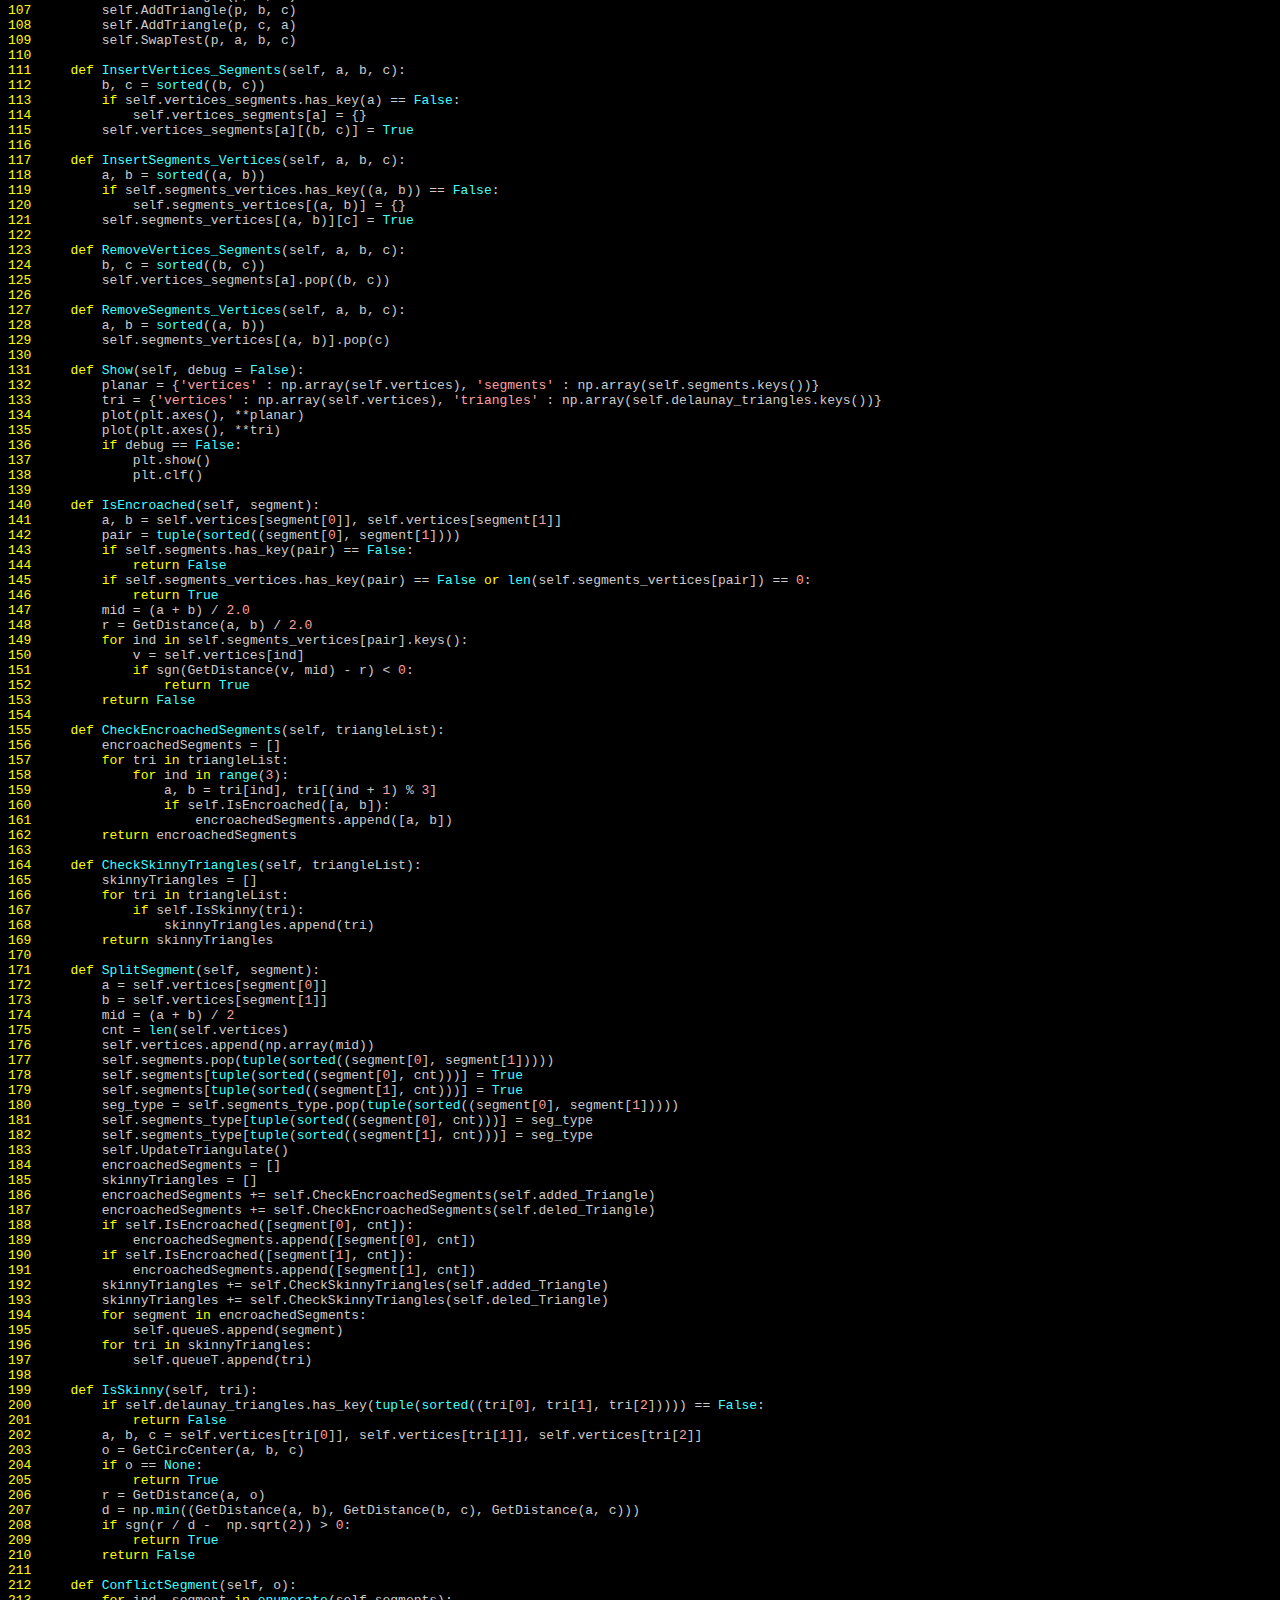
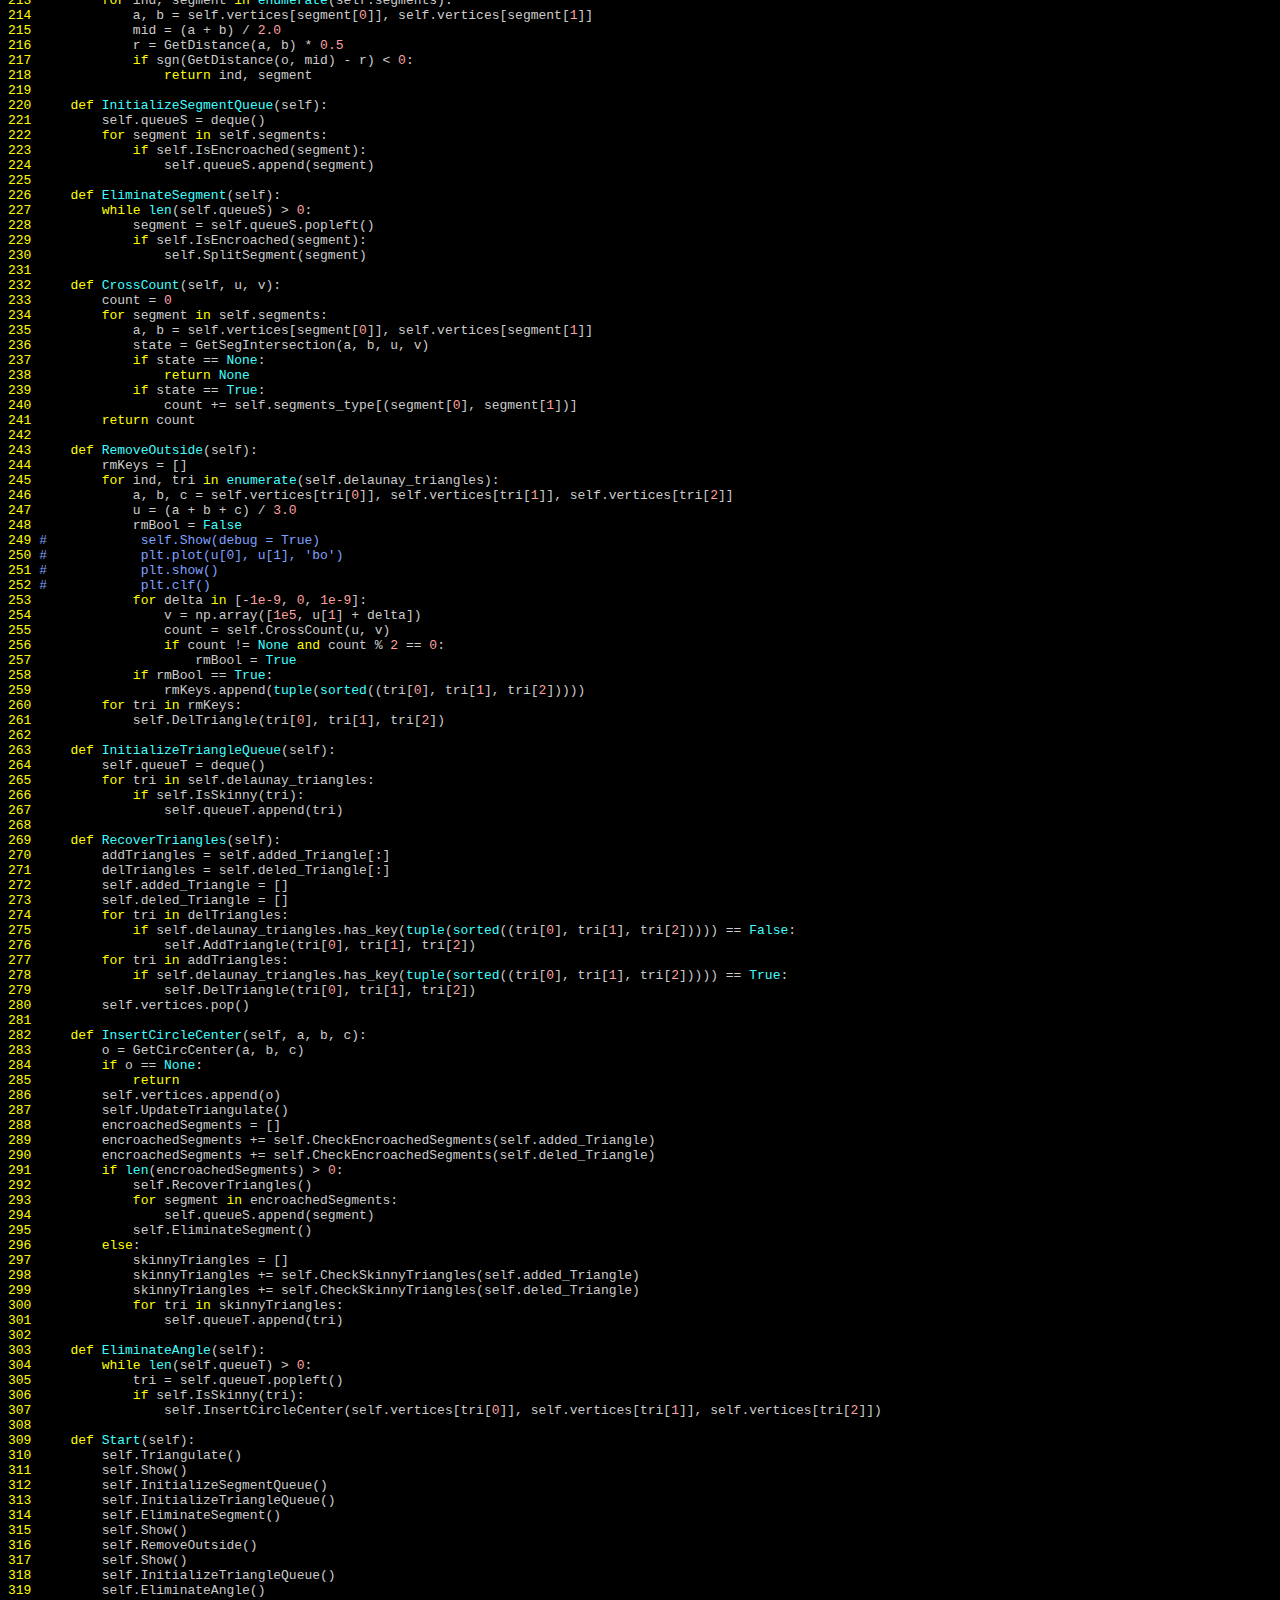
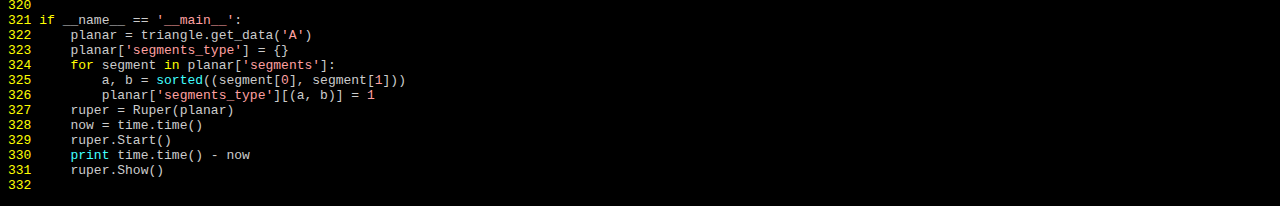
<file: v3_0/Refinement.py.html>
<!DOCTYPE HTML PUBLIC "-//W3C//DTD HTML 4.01//EN" "http://www.w3.org/TR/html4/strict.dtd">
<html>
<head>
<meta http-equiv="content-type" content="text/html; charset=GBK">
<title>D:\PhD\Computational Geometry\Rupers_Algorithm\Refinement.py.html</title>
<meta name="Generator" content="Vim/7.4">
<meta name="plugin-version" content="vim7.4_v1">
<meta name="syntax" content="python">
<meta name="settings" content="number_lines,use_css,no_foldcolumn,expand_tabs,line_ids,prevent_copy=">
<meta name="colorscheme" content="torte">
<style type="text/css">
<!--
pre { font-family: monospace; color: #cccccc; background-color: #000000; }
body { font-family: monospace; color: #cccccc; background-color: #000000; }
* { font-size: 1em; }
.Statement { color: #ffff00; }
.LineNr { color: #ffff00; }
.PreProc { color: #ff80ff; }
.Constant { color: #ffa0a0; }
.Identifier { color: #40ffff; }
.Comment { color: #80a0ff; }
-->
</style>

<script type='text/javascript'>
<!--

/* function to open any folds containing a jumped-to line before jumping to it */
function JumpToLine()
{
  var lineNum;
  lineNum = window.location.hash;
  lineNum = lineNum.substr(1); /* strip off '#' */

  if (lineNum.indexOf('L') == -1) {
    lineNum = 'L'+lineNum;
  }
  lineElem = document.getElementById(lineNum);
  /* Always jump to new location even if the line was hidden inside a fold, or
   * we corrected the raw number to a line ID.
   */
  if (lineElem) {
    lineElem.scrollIntoView(true);
  }
  return true;
}
if ('onhashchange' in window) {
  window.onhashchange = JumpToLine;
}

-->
</script>
</head>
<body onload='JumpToLine();'>
<pre id='vimCodeElement'>
<span id="L1" class="LineNr">  1 </span><span class="PreProc">import</span> triangle
<span id="L2" class="LineNr">  2 </span><span class="PreProc">from</span> triangle.plot <span class="PreProc">import</span> plot
<span id="L3" class="LineNr">  3 </span><span class="PreProc">from</span> cgalgo <span class="PreProc">import</span> *
<span id="L4" class="LineNr">  4 </span><span class="PreProc">import</span> numpy <span class="Statement">as</span> np
<span id="L5" class="LineNr">  5 </span><span class="PreProc">import</span> matplotlib.pyplot <span class="Statement">as</span> plt
<span id="L6" class="LineNr">  6 </span><span class="PreProc">from</span> collections <span class="PreProc">import</span> *
<span id="L7" class="LineNr">  7 </span><span class="PreProc">import</span> time
<span id="L8" class="LineNr">  8 </span>
<span id="L9" class="LineNr">  9 </span><span class="Statement">class</span> <span class="Identifier">Ruper</span>:
<span id="L10" class="LineNr"> 10 </span>    <span class="Statement">def</span> <span class="Identifier">__init__</span>(self, planar):
<span id="L11" class="LineNr"> 11 </span>        self.vertices = []
<span id="L12" class="LineNr"> 12 </span>        self.segments = {}
<span id="L13" class="LineNr"> 13 </span>        self.segments_type = {}
<span id="L14" class="LineNr"> 14 </span>        <span class="Statement">for</span> vertex <span class="Statement">in</span> planar[<span class="Constant">'vertices'</span>]:
<span id="L15" class="LineNr"> 15 </span>            self.vertices.append(vertex)
<span id="L16" class="LineNr"> 16 </span>        <span class="Statement">for</span> segment <span class="Statement">in</span> planar[<span class="Constant">'segments'</span>]:
<span id="L17" class="LineNr"> 17 </span>            self.segments[<span class="Identifier">tuple</span>(<span class="Identifier">sorted</span>((segment[<span class="Constant">0</span>], segment[<span class="Constant">1</span>])))] = <span class="Identifier">True</span>
<span id="L18" class="LineNr"> 18 </span>        <span class="Statement">for</span> segment <span class="Statement">in</span> planar[<span class="Constant">'segments_type'</span>].keys():
<span id="L19" class="LineNr"> 19 </span>            self.segments_type[<span class="Identifier">tuple</span>(<span class="Identifier">sorted</span>((segment[<span class="Constant">0</span>], segment[<span class="Constant">1</span>])))] = planar[<span class="Constant">'segments_type'</span>][segment]
<span id="L20" class="LineNr"> 20 </span>
<span id="L21" class="LineNr"> 21 </span>    <span class="Statement">def</span> <span class="Identifier">Triangulate</span>(self):
<span id="L22" class="LineNr"> 22 </span>        delaunay = triangle.triangulate({<span class="Constant">'vertices'</span> : self.vertices})
<span id="L23" class="LineNr"> 23 </span>        self.segments_vertices = {}
<span id="L24" class="LineNr"> 24 </span>        self.vertices_segments = {}
<span id="L25" class="LineNr"> 25 </span>        self.delaunay_triangles = {}
<span id="L26" class="LineNr"> 26 </span>        self.deled_Triangle = []
<span id="L27" class="LineNr"> 27 </span>        self.added_Triangle = []
<span id="L28" class="LineNr"> 28 </span>
<span id="L29" class="LineNr"> 29 </span>        <span class="Statement">for</span> tri <span class="Statement">in</span> delaunay[<span class="Constant">'triangles'</span>]:
<span id="L30" class="LineNr"> 30 </span>            <span class="Statement">for</span> ind <span class="Statement">in</span> <span class="Identifier">range</span>(<span class="Constant">3</span>):
<span id="L31" class="LineNr"> 31 </span>                a, b, c = tri[ind], tri[(ind + <span class="Constant">1</span>) % <span class="Constant">3</span>], tri[(ind + <span class="Constant">2</span>) % <span class="Constant">3</span>]
<span id="L32" class="LineNr"> 32 </span>                self.InsertSegments_Vertices(a, b, c)
<span id="L33" class="LineNr"> 33 </span>                self.InsertVertices_Segments(a, b, c)
<span id="L34" class="LineNr"> 34 </span>
<span id="L35" class="LineNr"> 35 </span>        <span class="Statement">for</span> tri <span class="Statement">in</span> delaunay[<span class="Constant">'triangles'</span>]:
<span id="L36" class="LineNr"> 36 </span>            a, b, c = <span class="Identifier">sorted</span>((tri[<span class="Constant">0</span>], tri[<span class="Constant">1</span>], tri[<span class="Constant">2</span>]))
<span id="L37" class="LineNr"> 37 </span>            self.delaunay_triangles[(a, b, c)] = <span class="Identifier">True</span>
<span id="L38" class="LineNr"> 38 </span>
<span id="L39" class="LineNr"> 39 </span>    <span class="Statement">def</span> <span class="Identifier">BruteForcePointLocation</span>(self, p):
<span id="L40" class="LineNr"> 40 </span>        <span class="Statement">for</span> tri <span class="Statement">in</span> self.delaunay_triangles.keys():
<span id="L41" class="LineNr"> 41 </span>            a, b, c = self.vertices[tri[<span class="Constant">0</span>]], self.vertices[tri[<span class="Constant">1</span>]], self.vertices[tri[<span class="Constant">2</span>]]
<span id="L42" class="LineNr"> 42 </span>            <span class="Statement">if</span> InTriangle(p, a, b, c):
<span id="L43" class="LineNr"> 43 </span>                <span class="Statement">return</span> tri
<span id="L44" class="LineNr"> 44 </span>
<span id="L45" class="LineNr"> 45 </span>    <span class="Statement">def</span> <span class="Identifier">AddTriangle</span>(self, a, b, c):
<span id="L46" class="LineNr"> 46 </span>        self.added_Triangle.append(<span class="Identifier">tuple</span>(<span class="Identifier">sorted</span>((a, b, c))))
<span id="L47" class="LineNr"> 47 </span>        a, b, c = <span class="Identifier">sorted</span>((a, b, c))
<span id="L48" class="LineNr"> 48 </span>        self.delaunay_triangles[(a, b, c)] = <span class="Identifier">True</span>
<span id="L49" class="LineNr"> 49 </span>        tri = (a, b, c)
<span id="L50" class="LineNr"> 50 </span>        <span class="Statement">for</span> ind <span class="Statement">in</span> <span class="Identifier">range</span>(<span class="Constant">3</span>):
<span id="L51" class="LineNr"> 51 </span>            a, b, c = tri[ind], tri[(ind + <span class="Constant">1</span>) % <span class="Constant">3</span>], tri[(ind + <span class="Constant">2</span>) % <span class="Constant">3</span>]
<span id="L52" class="LineNr"> 52 </span>            self.InsertSegments_Vertices(a, b, c)
<span id="L53" class="LineNr"> 53 </span>            self.InsertVertices_Segments(a, b, c)
<span id="L54" class="LineNr"> 54 </span>
<span id="L55" class="LineNr"> 55 </span>    <span class="Statement">def</span> <span class="Identifier">DelTriangle</span>(self, a, b, c):
<span id="L56" class="LineNr"> 56 </span>        self.deled_Triangle.append(<span class="Identifier">tuple</span>(<span class="Identifier">sorted</span>((a, b, c))))
<span id="L57" class="LineNr"> 57 </span>        self.delaunay_triangles.pop(<span class="Identifier">tuple</span>(<span class="Identifier">sorted</span>((a, b, c))))
<span id="L58" class="LineNr"> 58 </span>        tri = (a, b, c)
<span id="L59" class="LineNr"> 59 </span>        <span class="Statement">for</span> ind <span class="Statement">in</span> <span class="Identifier">range</span>(<span class="Constant">3</span>):
<span id="L60" class="LineNr"> 60 </span>            a, b, c = tri[ind], tri[(ind + <span class="Constant">1</span>) % <span class="Constant">3</span>], tri[(ind + <span class="Constant">2</span>) % <span class="Constant">3</span>]
<span id="L61" class="LineNr"> 61 </span>            self.RemoveSegments_Vertices(a, b, c)
<span id="L62" class="LineNr"> 62 </span>            self.RemoveVertices_Segments(a, b, c)
<span id="L63" class="LineNr"> 63 </span>
<span id="L64" class="LineNr"> 64 </span>    <span class="Statement">def</span> <span class="Identifier">RightSide</span>(self, p, a, b):
<span id="L65" class="LineNr"> 65 </span>        pair = <span class="Identifier">tuple</span>(<span class="Identifier">sorted</span>((a, b)))
<span id="L66" class="LineNr"> 66 </span>        <span class="Statement">if</span> self.segments_vertices.has_key(pair) == <span class="Identifier">False</span> <span class="Statement">or</span> <span class="Identifier">len</span>(self.segments_vertices[pair]) == <span class="Constant">0</span>:
<span id="L67" class="LineNr"> 67 </span>            <span class="Statement">return</span> <span class="Identifier">None</span>
<span id="L68" class="LineNr"> 68 </span>        <span class="Statement">for</span> u <span class="Statement">in</span> self.segments_vertices[pair].keys():
<span id="L69" class="LineNr"> 69 </span>            <span class="Statement">if</span> u != p:
<span id="L70" class="LineNr"> 70 </span>                <span class="Statement">return</span> u
<span id="L71" class="LineNr"> 71 </span>
<span id="L72" class="LineNr"> 72 </span>    <span class="Statement">def</span> <span class="Identifier">STest</span>(self, p, a, b):
<span id="L73" class="LineNr"> 73 </span>        x = self.RightSide(p, a, b)
<span id="L74" class="LineNr"> 74 </span>        <span class="Statement">if</span> x == <span class="Identifier">None</span>:
<span id="L75" class="LineNr"> 75 </span>            <span class="Statement">if</span> sgn(cross(self.vertices[p], self.vertices[a], self.vertices[b])) == <span class="Constant">0</span>:
<span id="L76" class="LineNr"> 76 </span>                self.DelTriangle(p, a, b)
<span id="L77" class="LineNr"> 77 </span>            <span class="Statement">return</span>
<span id="L78" class="LineNr"> 78 </span><span class="Comment">#        if self.state == 'angle':</span>
<span id="L79" class="LineNr"> 79 </span><span class="Comment">#            self.Show()</span>
<span id="L80" class="LineNr"> 80 </span><span class="Comment">#            plt.plot(self.vertices[-1][0], self.vertices[-1][1], 'yo')</span>
<span id="L81" class="LineNr"> 81 </span><span class="Comment">#            plt.plot(self.vertices[a][0], self.vertices[a][1], 'bo')</span>
<span id="L82" class="LineNr"> 82 </span><span class="Comment">#            plt.plot(self.vertices[b][0], self.vertices[b][1], 'bo')</span>
<span id="L83" class="LineNr"> 83 </span><span class="Comment">#            plt.plot(self.vertices[x][0], self.vertices[x][1], 'go')</span>
<span id="L84" class="LineNr"> 84 </span><span class="Comment">#            plt.show()</span>
<span id="L85" class="LineNr"> 85 </span><span class="Comment">#            plt.clf()</span>
<span id="L86" class="LineNr"> 86 </span>        <span class="Statement">if</span> InCircle(self.vertices[p], self.vertices[a], self.vertices[b], self.vertices[x]):
<span id="L87" class="LineNr"> 87 </span>            self.DelTriangle(p, a, b)
<span id="L88" class="LineNr"> 88 </span>            self.DelTriangle(a, b, x)
<span id="L89" class="LineNr"> 89 </span>            self.AddTriangle(p, a, x)
<span id="L90" class="LineNr"> 90 </span>            self.AddTriangle(p, x, b)
<span id="L91" class="LineNr"> 91 </span>            self.STest(p, a, x)
<span id="L92" class="LineNr"> 92 </span>            self.STest(p, x, b)
<span id="L93" class="LineNr"> 93 </span>
<span id="L94" class="LineNr"> 94 </span>    <span class="Statement">def</span> <span class="Identifier">SwapTest</span>(self, p, a, b, c):
<span id="L95" class="LineNr"> 95 </span>        self.STest(p, a, b)
<span id="L96" class="LineNr"> 96 </span>        self.STest(p, b, c)
<span id="L97" class="LineNr"> 97 </span>        self.STest(p, c, a)
<span id="L98" class="LineNr"> 98 </span>
<span id="L99" class="LineNr"> 99 </span>    <span class="Statement">def</span> <span class="Identifier">UpdateTriangulate</span>(self):
<span id="L100" class="LineNr">100 </span>        self.added_Triangle = []
<span id="L101" class="LineNr">101 </span>        self.deled_Triangle = []
<span id="L102" class="LineNr">102 </span>        p = <span class="Identifier">len</span>(self.vertices) - <span class="Constant">1</span>
<span id="L103" class="LineNr">103 </span>        tri = self.BruteForcePointLocation(self.vertices[p])
<span id="L104" class="LineNr">104 </span>        a, b, c = tri[<span class="Constant">0</span>], tri[<span class="Constant">1</span>], tri[<span class="Constant">2</span>]
<span id="L105" class="LineNr">105 </span>        self.DelTriangle(a, b, c)
<span id="L106" class="LineNr">106 </span>        self.AddTriangle(p, a, b)
<span id="L107" class="LineNr">107 </span>        self.AddTriangle(p, b, c)
<span id="L108" class="LineNr">108 </span>        self.AddTriangle(p, c, a)
<span id="L109" class="LineNr">109 </span>        self.SwapTest(p, a, b, c)
<span id="L110" class="LineNr">110 </span>
<span id="L111" class="LineNr">111 </span>    <span class="Statement">def</span> <span class="Identifier">InsertVertices_Segments</span>(self, a, b, c):
<span id="L112" class="LineNr">112 </span>        b, c = <span class="Identifier">sorted</span>((b, c))
<span id="L113" class="LineNr">113 </span>        <span class="Statement">if</span> self.vertices_segments.has_key(a) == <span class="Identifier">False</span>:
<span id="L114" class="LineNr">114 </span>            self.vertices_segments[a] = {}
<span id="L115" class="LineNr">115 </span>        self.vertices_segments[a][(b, c)] = <span class="Identifier">True</span>
<span id="L116" class="LineNr">116 </span>
<span id="L117" class="LineNr">117 </span>    <span class="Statement">def</span> <span class="Identifier">InsertSegments_Vertices</span>(self, a, b, c):
<span id="L118" class="LineNr">118 </span>        a, b = <span class="Identifier">sorted</span>((a, b))
<span id="L119" class="LineNr">119 </span>        <span class="Statement">if</span> self.segments_vertices.has_key((a, b)) == <span class="Identifier">False</span>:
<span id="L120" class="LineNr">120 </span>            self.segments_vertices[(a, b)] = {}
<span id="L121" class="LineNr">121 </span>        self.segments_vertices[(a, b)][c] = <span class="Identifier">True</span>
<span id="L122" class="LineNr">122 </span>
<span id="L123" class="LineNr">123 </span>    <span class="Statement">def</span> <span class="Identifier">RemoveVertices_Segments</span>(self, a, b, c):
<span id="L124" class="LineNr">124 </span>        b, c = <span class="Identifier">sorted</span>((b, c))
<span id="L125" class="LineNr">125 </span>        self.vertices_segments[a].pop((b, c))
<span id="L126" class="LineNr">126 </span>
<span id="L127" class="LineNr">127 </span>    <span class="Statement">def</span> <span class="Identifier">RemoveSegments_Vertices</span>(self, a, b, c):
<span id="L128" class="LineNr">128 </span>        a, b = <span class="Identifier">sorted</span>((a, b))
<span id="L129" class="LineNr">129 </span>        self.segments_vertices[(a, b)].pop(c)
<span id="L130" class="LineNr">130 </span>
<span id="L131" class="LineNr">131 </span>    <span class="Statement">def</span> <span class="Identifier">Show</span>(self, debug = <span class="Identifier">False</span>):
<span id="L132" class="LineNr">132 </span>        planar = {<span class="Constant">'vertices'</span> : np.array(self.vertices), <span class="Constant">'segments'</span> : np.array(self.segments.keys())}
<span id="L133" class="LineNr">133 </span>        tri = {<span class="Constant">'vertices'</span> : np.array(self.vertices), <span class="Constant">'triangles'</span> : np.array(self.delaunay_triangles.keys())}
<span id="L134" class="LineNr">134 </span>        plot(plt.axes(), **planar)
<span id="L135" class="LineNr">135 </span>        plot(plt.axes(), **tri)
<span id="L136" class="LineNr">136 </span>        <span class="Statement">if</span> debug == <span class="Identifier">False</span>:
<span id="L137" class="LineNr">137 </span>            plt.show()
<span id="L138" class="LineNr">138 </span>            plt.clf()
<span id="L139" class="LineNr">139 </span>
<span id="L140" class="LineNr">140 </span>    <span class="Statement">def</span> <span class="Identifier">IsEncroached</span>(self, segment):
<span id="L141" class="LineNr">141 </span>        a, b = self.vertices[segment[<span class="Constant">0</span>]], self.vertices[segment[<span class="Constant">1</span>]]
<span id="L142" class="LineNr">142 </span>        pair = <span class="Identifier">tuple</span>(<span class="Identifier">sorted</span>((segment[<span class="Constant">0</span>], segment[<span class="Constant">1</span>])))
<span id="L143" class="LineNr">143 </span>        <span class="Statement">if</span> self.segments.has_key(pair) == <span class="Identifier">False</span>:
<span id="L144" class="LineNr">144 </span>            <span class="Statement">return</span> <span class="Identifier">False</span>
<span id="L145" class="LineNr">145 </span>        <span class="Statement">if</span> self.segments_vertices.has_key(pair) == <span class="Identifier">False</span> <span class="Statement">or</span> <span class="Identifier">len</span>(self.segments_vertices[pair]) == <span class="Constant">0</span>:
<span id="L146" class="LineNr">146 </span>            <span class="Statement">return</span> <span class="Identifier">True</span>
<span id="L147" class="LineNr">147 </span>        mid = (a + b) / <span class="Constant">2.0</span>
<span id="L148" class="LineNr">148 </span>        r = GetDistance(a, b) / <span class="Constant">2.0</span>
<span id="L149" class="LineNr">149 </span>        <span class="Statement">for</span> ind <span class="Statement">in</span> self.segments_vertices[pair].keys():
<span id="L150" class="LineNr">150 </span>            v = self.vertices[ind]
<span id="L151" class="LineNr">151 </span>            <span class="Statement">if</span> sgn(GetDistance(v, mid) - r) &lt; <span class="Constant">0</span>:
<span id="L152" class="LineNr">152 </span>                <span class="Statement">return</span> <span class="Identifier">True</span>
<span id="L153" class="LineNr">153 </span>        <span class="Statement">return</span> <span class="Identifier">False</span>
<span id="L154" class="LineNr">154 </span>
<span id="L155" class="LineNr">155 </span>    <span class="Statement">def</span> <span class="Identifier">CheckEncroachedSegments</span>(self, triangleList):
<span id="L156" class="LineNr">156 </span>        encroachedSegments = []
<span id="L157" class="LineNr">157 </span>        <span class="Statement">for</span> tri <span class="Statement">in</span> triangleList:
<span id="L158" class="LineNr">158 </span>            <span class="Statement">for</span> ind <span class="Statement">in</span> <span class="Identifier">range</span>(<span class="Constant">3</span>):
<span id="L159" class="LineNr">159 </span>                a, b = tri[ind], tri[(ind + <span class="Constant">1</span>) % <span class="Constant">3</span>]
<span id="L160" class="LineNr">160 </span>                <span class="Statement">if</span> self.IsEncroached([a, b]):
<span id="L161" class="LineNr">161 </span>                    encroachedSegments.append([a, b])
<span id="L162" class="LineNr">162 </span>        <span class="Statement">return</span> encroachedSegments
<span id="L163" class="LineNr">163 </span>
<span id="L164" class="LineNr">164 </span>    <span class="Statement">def</span> <span class="Identifier">CheckSkinnyTriangles</span>(self, triangleList):
<span id="L165" class="LineNr">165 </span>        skinnyTriangles = []
<span id="L166" class="LineNr">166 </span>        <span class="Statement">for</span> tri <span class="Statement">in</span> triangleList:
<span id="L167" class="LineNr">167 </span>            <span class="Statement">if</span> self.IsSkinny(tri):
<span id="L168" class="LineNr">168 </span>                skinnyTriangles.append(tri)
<span id="L169" class="LineNr">169 </span>        <span class="Statement">return</span> skinnyTriangles
<span id="L170" class="LineNr">170 </span>
<span id="L171" class="LineNr">171 </span>    <span class="Statement">def</span> <span class="Identifier">SplitSegment</span>(self, segment):
<span id="L172" class="LineNr">172 </span>        a = self.vertices[segment[<span class="Constant">0</span>]]
<span id="L173" class="LineNr">173 </span>        b = self.vertices[segment[<span class="Constant">1</span>]]
<span id="L174" class="LineNr">174 </span>        mid = (a + b) / <span class="Constant">2</span>
<span id="L175" class="LineNr">175 </span>        cnt = <span class="Identifier">len</span>(self.vertices)
<span id="L176" class="LineNr">176 </span>        self.vertices.append(np.array(mid))
<span id="L177" class="LineNr">177 </span>        self.segments.pop(<span class="Identifier">tuple</span>(<span class="Identifier">sorted</span>((segment[<span class="Constant">0</span>], segment[<span class="Constant">1</span>]))))
<span id="L178" class="LineNr">178 </span>        self.segments[<span class="Identifier">tuple</span>(<span class="Identifier">sorted</span>((segment[<span class="Constant">0</span>], cnt)))] = <span class="Identifier">True</span>
<span id="L179" class="LineNr">179 </span>        self.segments[<span class="Identifier">tuple</span>(<span class="Identifier">sorted</span>((segment[<span class="Constant">1</span>], cnt)))] = <span class="Identifier">True</span>
<span id="L180" class="LineNr">180 </span>        seg_type = self.segments_type.pop(<span class="Identifier">tuple</span>(<span class="Identifier">sorted</span>((segment[<span class="Constant">0</span>], segment[<span class="Constant">1</span>]))))
<span id="L181" class="LineNr">181 </span>        self.segments_type[<span class="Identifier">tuple</span>(<span class="Identifier">sorted</span>((segment[<span class="Constant">0</span>], cnt)))] = seg_type
<span id="L182" class="LineNr">182 </span>        self.segments_type[<span class="Identifier">tuple</span>(<span class="Identifier">sorted</span>((segment[<span class="Constant">1</span>], cnt)))] = seg_type
<span id="L183" class="LineNr">183 </span>        self.UpdateTriangulate()
<span id="L184" class="LineNr">184 </span>        encroachedSegments = []
<span id="L185" class="LineNr">185 </span>        skinnyTriangles = []
<span id="L186" class="LineNr">186 </span>        encroachedSegments += self.CheckEncroachedSegments(self.added_Triangle)
<span id="L187" class="LineNr">187 </span>        encroachedSegments += self.CheckEncroachedSegments(self.deled_Triangle)
<span id="L188" class="LineNr">188 </span>        <span class="Statement">if</span> self.IsEncroached([segment[<span class="Constant">0</span>], cnt]):
<span id="L189" class="LineNr">189 </span>            encroachedSegments.append([segment[<span class="Constant">0</span>], cnt])
<span id="L190" class="LineNr">190 </span>        <span class="Statement">if</span> self.IsEncroached([segment[<span class="Constant">1</span>], cnt]):
<span id="L191" class="LineNr">191 </span>            encroachedSegments.append([segment[<span class="Constant">1</span>], cnt])
<span id="L192" class="LineNr">192 </span>        skinnyTriangles += self.CheckSkinnyTriangles(self.added_Triangle)
<span id="L193" class="LineNr">193 </span>        skinnyTriangles += self.CheckSkinnyTriangles(self.deled_Triangle)
<span id="L194" class="LineNr">194 </span>        <span class="Statement">for</span> segment <span class="Statement">in</span> encroachedSegments:
<span id="L195" class="LineNr">195 </span>            self.queueS.append(segment)
<span id="L196" class="LineNr">196 </span>        <span class="Statement">for</span> tri <span class="Statement">in</span> skinnyTriangles:
<span id="L197" class="LineNr">197 </span>            self.queueT.append(tri)
<span id="L198" class="LineNr">198 </span>
<span id="L199" class="LineNr">199 </span>    <span class="Statement">def</span> <span class="Identifier">IsSkinny</span>(self, tri):
<span id="L200" class="LineNr">200 </span>        <span class="Statement">if</span> self.delaunay_triangles.has_key(<span class="Identifier">tuple</span>(<span class="Identifier">sorted</span>((tri[<span class="Constant">0</span>], tri[<span class="Constant">1</span>], tri[<span class="Constant">2</span>])))) == <span class="Identifier">False</span>:
<span id="L201" class="LineNr">201 </span>            <span class="Statement">return</span> <span class="Identifier">False</span>
<span id="L202" class="LineNr">202 </span>        a, b, c = self.vertices[tri[<span class="Constant">0</span>]], self.vertices[tri[<span class="Constant">1</span>]], self.vertices[tri[<span class="Constant">2</span>]]
<span id="L203" class="LineNr">203 </span>        o = GetCircCenter(a, b, c)
<span id="L204" class="LineNr">204 </span>        <span class="Statement">if</span> o == <span class="Identifier">None</span>:
<span id="L205" class="LineNr">205 </span>            <span class="Statement">return</span> <span class="Identifier">True</span>
<span id="L206" class="LineNr">206 </span>        r = GetDistance(a, o)
<span id="L207" class="LineNr">207 </span>        d = np.<span class="Identifier">min</span>((GetDistance(a, b), GetDistance(b, c), GetDistance(a, c)))
<span id="L208" class="LineNr">208 </span>        <span class="Statement">if</span> sgn(r / d -  np.sqrt(<span class="Constant">2</span>)) &gt; <span class="Constant">0</span>:
<span id="L209" class="LineNr">209 </span>            <span class="Statement">return</span> <span class="Identifier">True</span>
<span id="L210" class="LineNr">210 </span>        <span class="Statement">return</span> <span class="Identifier">False</span>
<span id="L211" class="LineNr">211 </span>
<span id="L212" class="LineNr">212 </span>    <span class="Statement">def</span> <span class="Identifier">ConflictSegment</span>(self, o):
<span id="L213" class="LineNr">213 </span>        <span class="Statement">for</span> ind, segment <span class="Statement">in</span> <span class="Identifier">enumerate</span>(self.segments):
<span id="L214" class="LineNr">214 </span>            a, b = self.vertices[segment[<span class="Constant">0</span>]], self.vertices[segment[<span class="Constant">1</span>]]
<span id="L215" class="LineNr">215 </span>            mid = (a + b) / <span class="Constant">2.0</span>
<span id="L216" class="LineNr">216 </span>            r = GetDistance(a, b) * <span class="Constant">0.5</span>
<span id="L217" class="LineNr">217 </span>            <span class="Statement">if</span> sgn(GetDistance(o, mid) - r) &lt; <span class="Constant">0</span>:
<span id="L218" class="LineNr">218 </span>                <span class="Statement">return</span> ind, segment
<span id="L219" class="LineNr">219 </span>
<span id="L220" class="LineNr">220 </span>    <span class="Statement">def</span> <span class="Identifier">InitializeSegmentQueue</span>(self):
<span id="L221" class="LineNr">221 </span>        self.queueS = deque()
<span id="L222" class="LineNr">222 </span>        <span class="Statement">for</span> segment <span class="Statement">in</span> self.segments:
<span id="L223" class="LineNr">223 </span>            <span class="Statement">if</span> self.IsEncroached(segment):
<span id="L224" class="LineNr">224 </span>                self.queueS.append(segment)
<span id="L225" class="LineNr">225 </span>
<span id="L226" class="LineNr">226 </span>    <span class="Statement">def</span> <span class="Identifier">EliminateSegment</span>(self):
<span id="L227" class="LineNr">227 </span>        <span class="Statement">while</span> <span class="Identifier">len</span>(self.queueS) &gt; <span class="Constant">0</span>:
<span id="L228" class="LineNr">228 </span>            segment = self.queueS.popleft()
<span id="L229" class="LineNr">229 </span>            <span class="Statement">if</span> self.IsEncroached(segment):
<span id="L230" class="LineNr">230 </span>                self.SplitSegment(segment)
<span id="L231" class="LineNr">231 </span>
<span id="L232" class="LineNr">232 </span>    <span class="Statement">def</span> <span class="Identifier">CrossCount</span>(self, u, v):
<span id="L233" class="LineNr">233 </span>        count = <span class="Constant">0</span>
<span id="L234" class="LineNr">234 </span>        <span class="Statement">for</span> segment <span class="Statement">in</span> self.segments:
<span id="L235" class="LineNr">235 </span>            a, b = self.vertices[segment[<span class="Constant">0</span>]], self.vertices[segment[<span class="Constant">1</span>]]
<span id="L236" class="LineNr">236 </span>            state = GetSegIntersection(a, b, u, v)
<span id="L237" class="LineNr">237 </span>            <span class="Statement">if</span> state == <span class="Identifier">None</span>:
<span id="L238" class="LineNr">238 </span>                <span class="Statement">return</span> <span class="Identifier">None</span>
<span id="L239" class="LineNr">239 </span>            <span class="Statement">if</span> state == <span class="Identifier">True</span>:
<span id="L240" class="LineNr">240 </span>                count += self.segments_type[(segment[<span class="Constant">0</span>], segment[<span class="Constant">1</span>])]
<span id="L241" class="LineNr">241 </span>        <span class="Statement">return</span> count
<span id="L242" class="LineNr">242 </span>
<span id="L243" class="LineNr">243 </span>    <span class="Statement">def</span> <span class="Identifier">RemoveOutside</span>(self):
<span id="L244" class="LineNr">244 </span>        rmKeys = []
<span id="L245" class="LineNr">245 </span>        <span class="Statement">for</span> ind, tri <span class="Statement">in</span> <span class="Identifier">enumerate</span>(self.delaunay_triangles):
<span id="L246" class="LineNr">246 </span>            a, b, c = self.vertices[tri[<span class="Constant">0</span>]], self.vertices[tri[<span class="Constant">1</span>]], self.vertices[tri[<span class="Constant">2</span>]]
<span id="L247" class="LineNr">247 </span>            u = (a + b + c) / <span class="Constant">3.0</span>
<span id="L248" class="LineNr">248 </span>            rmBool = <span class="Identifier">False</span>
<span id="L249" class="LineNr">249 </span><span class="Comment">#            self.Show(debug = True)</span>
<span id="L250" class="LineNr">250 </span><span class="Comment">#            plt.plot(u[0], u[1], 'bo')</span>
<span id="L251" class="LineNr">251 </span><span class="Comment">#            plt.show()</span>
<span id="L252" class="LineNr">252 </span><span class="Comment">#            plt.clf()</span>
<span id="L253" class="LineNr">253 </span>            <span class="Statement">for</span> delta <span class="Statement">in</span> [-<span class="Constant">1e-9</span>, <span class="Constant">0</span>, <span class="Constant">1e-9</span>]:
<span id="L254" class="LineNr">254 </span>                v = np.array([<span class="Constant">1e5</span>, u[<span class="Constant">1</span>] + delta])
<span id="L255" class="LineNr">255 </span>                count = self.CrossCount(u, v)
<span id="L256" class="LineNr">256 </span>                <span class="Statement">if</span> count != <span class="Identifier">None</span> <span class="Statement">and</span> count % <span class="Constant">2</span> == <span class="Constant">0</span>:
<span id="L257" class="LineNr">257 </span>                    rmBool = <span class="Identifier">True</span>
<span id="L258" class="LineNr">258 </span>            <span class="Statement">if</span> rmBool == <span class="Identifier">True</span>:
<span id="L259" class="LineNr">259 </span>                rmKeys.append(<span class="Identifier">tuple</span>(<span class="Identifier">sorted</span>((tri[<span class="Constant">0</span>], tri[<span class="Constant">1</span>], tri[<span class="Constant">2</span>]))))
<span id="L260" class="LineNr">260 </span>        <span class="Statement">for</span> tri <span class="Statement">in</span> rmKeys:
<span id="L261" class="LineNr">261 </span>            self.DelTriangle(tri[<span class="Constant">0</span>], tri[<span class="Constant">1</span>], tri[<span class="Constant">2</span>])
<span id="L262" class="LineNr">262 </span>
<span id="L263" class="LineNr">263 </span>    <span class="Statement">def</span> <span class="Identifier">InitializeTriangleQueue</span>(self):
<span id="L264" class="LineNr">264 </span>        self.queueT = deque()
<span id="L265" class="LineNr">265 </span>        <span class="Statement">for</span> tri <span class="Statement">in</span> self.delaunay_triangles:
<span id="L266" class="LineNr">266 </span>            <span class="Statement">if</span> self.IsSkinny(tri):
<span id="L267" class="LineNr">267 </span>                self.queueT.append(tri)
<span id="L268" class="LineNr">268 </span>
<span id="L269" class="LineNr">269 </span>    <span class="Statement">def</span> <span class="Identifier">RecoverTriangles</span>(self):
<span id="L270" class="LineNr">270 </span>        addTriangles = self.added_Triangle[:]
<span id="L271" class="LineNr">271 </span>        delTriangles = self.deled_Triangle[:]
<span id="L272" class="LineNr">272 </span>        self.added_Triangle = []
<span id="L273" class="LineNr">273 </span>        self.deled_Triangle = []
<span id="L274" class="LineNr">274 </span>        <span class="Statement">for</span> tri <span class="Statement">in</span> delTriangles:
<span id="L275" class="LineNr">275 </span>            <span class="Statement">if</span> self.delaunay_triangles.has_key(<span class="Identifier">tuple</span>(<span class="Identifier">sorted</span>((tri[<span class="Constant">0</span>], tri[<span class="Constant">1</span>], tri[<span class="Constant">2</span>])))) == <span class="Identifier">False</span>:
<span id="L276" class="LineNr">276 </span>                self.AddTriangle(tri[<span class="Constant">0</span>], tri[<span class="Constant">1</span>], tri[<span class="Constant">2</span>])
<span id="L277" class="LineNr">277 </span>        <span class="Statement">for</span> tri <span class="Statement">in</span> addTriangles:
<span id="L278" class="LineNr">278 </span>            <span class="Statement">if</span> self.delaunay_triangles.has_key(<span class="Identifier">tuple</span>(<span class="Identifier">sorted</span>((tri[<span class="Constant">0</span>], tri[<span class="Constant">1</span>], tri[<span class="Constant">2</span>])))) == <span class="Identifier">True</span>:
<span id="L279" class="LineNr">279 </span>                self.DelTriangle(tri[<span class="Constant">0</span>], tri[<span class="Constant">1</span>], tri[<span class="Constant">2</span>])
<span id="L280" class="LineNr">280 </span>        self.vertices.pop()
<span id="L281" class="LineNr">281 </span>
<span id="L282" class="LineNr">282 </span>    <span class="Statement">def</span> <span class="Identifier">InsertCircleCenter</span>(self, a, b, c):
<span id="L283" class="LineNr">283 </span>        o = GetCircCenter(a, b, c)
<span id="L284" class="LineNr">284 </span>        <span class="Statement">if</span> o == <span class="Identifier">None</span>:
<span id="L285" class="LineNr">285 </span>            <span class="Statement">return</span>
<span id="L286" class="LineNr">286 </span>        self.vertices.append(o)
<span id="L287" class="LineNr">287 </span>        self.UpdateTriangulate()
<span id="L288" class="LineNr">288 </span>        encroachedSegments = []
<span id="L289" class="LineNr">289 </span>        encroachedSegments += self.CheckEncroachedSegments(self.added_Triangle)
<span id="L290" class="LineNr">290 </span>        encroachedSegments += self.CheckEncroachedSegments(self.deled_Triangle)
<span id="L291" class="LineNr">291 </span>        <span class="Statement">if</span> <span class="Identifier">len</span>(encroachedSegments) &gt; <span class="Constant">0</span>:
<span id="L292" class="LineNr">292 </span>            self.RecoverTriangles()
<span id="L293" class="LineNr">293 </span>            <span class="Statement">for</span> segment <span class="Statement">in</span> encroachedSegments:
<span id="L294" class="LineNr">294 </span>                self.queueS.append(segment)
<span id="L295" class="LineNr">295 </span>            self.EliminateSegment()
<span id="L296" class="LineNr">296 </span>        <span class="Statement">else</span>:
<span id="L297" class="LineNr">297 </span>            skinnyTriangles = []
<span id="L298" class="LineNr">298 </span>            skinnyTriangles += self.CheckSkinnyTriangles(self.added_Triangle)
<span id="L299" class="LineNr">299 </span>            skinnyTriangles += self.CheckSkinnyTriangles(self.deled_Triangle)
<span id="L300" class="LineNr">300 </span>            <span class="Statement">for</span> tri <span class="Statement">in</span> skinnyTriangles:
<span id="L301" class="LineNr">301 </span>                self.queueT.append(tri)
<span id="L302" class="LineNr">302 </span>
<span id="L303" class="LineNr">303 </span>    <span class="Statement">def</span> <span class="Identifier">EliminateAngle</span>(self):
<span id="L304" class="LineNr">304 </span>        <span class="Statement">while</span> <span class="Identifier">len</span>(self.queueT) &gt; <span class="Constant">0</span>:
<span id="L305" class="LineNr">305 </span>            tri = self.queueT.popleft()
<span id="L306" class="LineNr">306 </span>            <span class="Statement">if</span> self.IsSkinny(tri):
<span id="L307" class="LineNr">307 </span>                self.InsertCircleCenter(self.vertices[tri[<span class="Constant">0</span>]], self.vertices[tri[<span class="Constant">1</span>]], self.vertices[tri[<span class="Constant">2</span>]])
<span id="L308" class="LineNr">308 </span>
<span id="L309" class="LineNr">309 </span>    <span class="Statement">def</span> <span class="Identifier">Start</span>(self):
<span id="L310" class="LineNr">310 </span>        self.Triangulate()
<span id="L311" class="LineNr">311 </span>        self.Show()
<span id="L312" class="LineNr">312 </span>        self.InitializeSegmentQueue()
<span id="L313" class="LineNr">313 </span>        self.InitializeTriangleQueue()
<span id="L314" class="LineNr">314 </span>        self.EliminateSegment()
<span id="L315" class="LineNr">315 </span>        self.Show()
<span id="L316" class="LineNr">316 </span>        self.RemoveOutside()
<span id="L317" class="LineNr">317 </span>        self.Show()
<span id="L318" class="LineNr">318 </span>        self.InitializeTriangleQueue()
<span id="L319" class="LineNr">319 </span>        self.EliminateAngle()
<span id="L320" class="LineNr">320 </span>
<span id="L321" class="LineNr">321 </span><span class="Statement">if</span> __name__ == <span class="Constant">'__main__'</span>:
<span id="L322" class="LineNr">322 </span>    planar = triangle.get_data(<span class="Constant">'A'</span>)
<span id="L323" class="LineNr">323 </span>    planar[<span class="Constant">'segments_type'</span>] = {}
<span id="L324" class="LineNr">324 </span>    <span class="Statement">for</span> segment <span class="Statement">in</span> planar[<span class="Constant">'segments'</span>]:
<span id="L325" class="LineNr">325 </span>        a, b = <span class="Identifier">sorted</span>((segment[<span class="Constant">0</span>], segment[<span class="Constant">1</span>]))
<span id="L326" class="LineNr">326 </span>        planar[<span class="Constant">'segments_type'</span>][(a, b)] = <span class="Constant">1</span>
<span id="L327" class="LineNr">327 </span>    ruper = Ruper(planar)
<span id="L328" class="LineNr">328 </span>    now = time.time()
<span id="L329" class="LineNr">329 </span>    ruper.Start()
<span id="L330" class="LineNr">330 </span>    <span class="Identifier">print</span> time.time() - now
<span id="L331" class="LineNr">331 </span>    ruper.Show()
<span id="L332" class="LineNr">332 </span>
</pre>
</body>
</html>
<!-- vim: set foldmethod=manual : -->
</file>
<file: css/style.css>
html {
	overflow:hidden;
}
body {
	padding:0;
	margin:0;
	background:000;
	background:url(../images/background.jpg) no-repeat center center fixed;
	-webkit-background-size:cover;
	-moz-background-size:cover;
	-o-background-size:cover;
	background-size: cover;
}
/*--Wrapper--*/
#wrapper {
	width:801px;
	margin: 10% auto;
}
/*--Header--*/
#header {
	float:left;
	width:100%;
	background:transparent url(../images/header-overlay.png);
	overflow:hidden;
	height:81px;
	border-bottom: 5px solid #b4b4b4;
}
/*--Logo--*/
#logo-container {
	float:left;
	background:url(../images/logo-container.png)no-repeat;
	width:207px;
	height:81px;
	padding-right:30px;
}
#logo-container img {
	display:block;
	margin:0 auto;
	margin-top: 21px;
}
}
/*--Menu--*/
#menu {
}
#menu li {
float:left;
height:81px;
position:relative;
/* must set it as relative,because .hover class top and left with absolute position will be positioned according to li. */
font-family:Arial;
font-family:'BebasNeueRegular';
font-size:20px;
}
#menu li a {
z-index:10;
-webkit-animation:blackblur 2s 1 alternate;
/* z-index must be higher than .hover class */
display:block;
/* display as block and set the height according to the height of the menu to make the whole LI clickable */
height:81px;
position:relative;
line-height:81px;
color:#fff;
padding-right:16px;
padding-left:16px;
}
#menu li .hover {
background:url(../images/hover-bg.png) repeat center;
padding-right:50px;
/* mouseover image */
position:absolute;
/* must be postion absolute */
height:81px;
left:0;
right:0;
bottom:0;
top:0;
z-index:0;
/* display under the Anchor tag */
display:none;
/* hide it by default */
}
#menu li a.current {
background:url(../images/hover-bg.png) repeat center;
}
#menu li.selected {
background: url(selected.html) no-repeat center center;
}
/*--Top Container--*/
#top-container {
width:801px;
height:290px;
background:#eeeeee;
float: left;
}
/*--Service Boxes--*/
.service-box:first-child {
width:195px;
height:auto;
text-align:center;
float:left;
margin-top:35px;
margin-left:10px;
padding-top:30px;
}
.service-box {
width:195px;
height:auto;
text-align:center;
float:left;
margin-top:35px;
padding-top:30px;
}
.service-box img {
padding-bottom:22px;
display:block;
margin:0 auto;
}
.service-box h3 {
font-family:Arial;
text-align:center;
font-size:18px;
text-transform:uppercase;
font-weight:bold;
color:#3f3f3f;
line-height:25px;
max-width:180px;
margin:0 auto;
padding-bottom:30px;
width:150px;
}
.service-box a {
font-family:Arial;
font-weight:bold;
color:#ffffff;
font-size:13px;
padding:10px 15px;
background:#3c3c3c;
}
.service-box a:hover {
background:#949494;
color:#fff;
}
.service-box:hover {
background:url(../images/services-hover.png) no-repeat;
width:195px;
height:222px;
}
.service-box:hover h3 {
color: #949494;
}
/*--Bottom Container--*/
#bottom-container {
background:#d5d5d5;
width:801px;
height:159px;
border-top:1px solid #9e9e9e;
float:left;
clear: both;
}
/*--Recent Works--*/
#recent-works {
width:801px;
height:100px;
margin:0 auto;
margin-top:32px;
float:left;
}
.rw-text {
width:260px;
height:100px;
float:left;
margin-left:30px;
}
.rw-text h2 {
font-family:Arial;
font-weight:bold;
color:#4b4b4b;
font-size:20px;
}
.rw-text p {
font-family:Arial;
font-size:13px;
color:#4b4b4b;
line-height:21px;
clear:both;
padding-top:10px;
overflow:hidden;
height: 60px;
}
/*--Footer--*/
#footer {
background:url(../images/footer-bg.png) no-repeat;
width:801px;
height:85px;
float:left;
}
#footer p {
float:left;
margin-left:30px;
line-height:85px;
font-family:Arial;
font-size:13px;
color: #e1e1e1;
}
/*--Social Icons--*/
.social-icons {
float:right;
margin-right:20px;
margin-top:14px;
}
.social-icons a img {
padding-left:5px;
border:none;
margin-right: 0;
}
/*--Tool tip--*/
.tooltip {
display:inline;
position:relative
}
.tooltip:hover {
text-decoration:none
}
.tooltip:hover:after {
background:#111;
background:rgba(0,0,0,.8);
border-radius:5px;
bottom:58px;
color:#fff;
content:attr(title);
display:block;
left:-20%;
padding:7px 25px;
position:absolute;
white-space:nowrap;
font-family:Georgia;
font-style:italic;
font-size:12px;
color:#eaeaea;
}
.tooltip:hover:before {
border:solid;
border-color:#111 transparent;
border-width:6px 6px 0 6px;
bottom:52px;
content:"";
display:block;
left:40%;
position:absolute;
z-index:99
}
.welcome-image {
float:left;
border:10px solid #bbbbbb;
margin:33px 20px 33px 33px
}
#top-container .text {
float:left;
width:372px;
margin-top:33px;
overflow-y:scroll;
height:226px;
padding-right:10px;
}
#top-container .text h1 {
float:left;
font-family:'BebasNeueRegular';
font-size:31px;
color:#282828;
line-height:34px;
padding-right:20px;
}
#top-container .text span {
font-family:Georgia;
font-style:italic;
font-size:20px;
color:#292929;
line-height:28px;
float:left;
padding:10px 0 10px 0;
padding-right:20px;
}
#top-container .text p {
font-family:Arial;
font-size:12px;
color:#4b4b4b;
line-height:22px;
height:65px;
float:left;
padding-top:3px;
padding-right:20px;
}
#about-bottom-container {
background:#d5d5d5;
width:801px;
height:209px;
border-top:1px solid #9e9e9e;
float:left;
clear: both;
}
/*-- Services --*/
#our-services {
width:801px;
height:135px;
margin:0 auto;
margin-top:32px;
float:left;
overflow:hidden;
}
.s-block {
width:220px;
height:100px;
float:left;
margin-left:35px;
}
.s-block h2 {
font-family:Arial;
font-weight:bold;
color:#4b4b4b;
font-size:20px;
float:left;
clear:both;
}
#our-services img {
float:left;
clear:both;
padding:20px 10px 10px 0;
}
.s-block p {
font-family:Arial;
font-size:12px;
color:#4b4b4b;
line-height:21px;
padding-top:10px;
height:100px;
padding-top: 35px;
}
/*--About us--*/
.about {
float:left;
border:10px solid #bbbbbb;
margin:33px 20px 33px 33px
}
.about-text {
float:left;
width:528px;
margin-top:33px;
overflow-y:scroll;
height:226px;
padding-right:10px;
}
.about-text h1 {
float:left;
font-family:'BebasNeueRegular';
font-size:31px;
color:#282828;
overflow:hidden;
line-height:34px;
padding-right:20px;
}
.about-text span {
font-family:Georgia;
font-style:italic;
font-size:20px;
color:#292929;
line-height:28px;
float:left;
padding:10px 0 10px 0;
height:80px;
padding-bottom:30px;
padding-right:20px;
}
.about-text p {
font-family:Arial;
font-size:12px;
color:#4b4b4b;
line-height:22px;
height:85px;
float:left;
float:left;
padding-top:7px;
padding-right: 20px;
}
/*--Portfolio --*/
.portfolio {
width:801px;
height:450px;
background:#D5D5D5;
float:left;
}
.portfolio-container {
width:752px;
margin-left:30px;
margin-top:20px;
float:left;
overflow-y:scroll;
height:340px;
}
.portfolio img {
border:8px solid #eaeaea;
margin-right:13px;
margin-bottom:13px;
}
.portfolio h1 {
float:left;
font-family:'BebasNeueRegular';
font-size:31px;
color:#282828;
overflow:hidden;
line-height:34px;
margin-left:30px;
margin-top:30px;
}
.left {
float:left;
}
.contact-info-container {
width:328px;
float:left;
clear:both;
margin-left:32px;
}
.contact-info {
width:100%;
float:left;
height:24px;
margin-left:5px;
}
.contact-info img {
float:left;
clear:both;
margin-right:7px;
}
.contact-info p {
padding-left:18px;
line-height:15px;
color:#4e4e4e;
font-family:Arial;
font-size:12px;
}
.contact-text {
float:left;
}
.contact-text h1 {
float:left;
font-family:'BebasNeueRegular';
font-size:31px;
color:#282828;
overflow:hidden;
line-height:34px;
margin-left:30px;
margin-top:30px;
}
.contact-text span {
font-family:Georgia;
font-style:italic;
font-size:20px;
color:#292929;
line-height:28px;
float:left;
padding: 10px 32px;
}
/*--Google Map--*/
#map {
float:left;
border:10px solid #bbbbbb;
margin-bottom:20px;
overflow:hidden;
width:307px;
margin-left:32px;
margin-top:9px;
}
iframe {
float:left;
width:307px;
height: 164px;
}
/*-- Contact form --*/
/*-- scrollbar --*/::-webkit-scrollbar {
width:12px;
}
::-webkit-scrollbar-track {
-webkit-box-shadow:inset 0 0 6px rgba(0,0,0,0.3);
border-radius:10px;
}
::-webkit-scrollbar-thumb {
border-radius:10px;
-webkit-box-shadow: inset 0 0 6px rgba(0,0,0,0.5);
}
/*-- Contact form --*/
#contact-container {
width:801px;
height:450px;
background:#eeeeee;
clear:both;
}
#contactFormContainer {
float:left;
padding-top:8px;
margin-left:28px;
}
#contactForm {
float:right;
width:383px;
background-image:url('bkg.html');
}
#contactForm fieldset {
width:370px;
border:none;
}
#contactForm label {
display:block;
color:#4e4e4e;
font-size:12px;
font-family:Arial;
padding-bottom:6px;
}
#contactForm input[type=text] {
display:block;
width:230px;
height:22px;
padding-left:7px;
margin-bottom:10px;
}
#contactForm textarea {
display:block;
width:374px;
margin-bottom:6px;
height:100px;
}
#contactForm input[type=submit] {
background-color:#49494a;
border:solid 1px #333;
color:#eaeaea;
padding:8px 23px;
float:right;
margin-right:-10px;
}
#contactForm input[type=submit]:hover {
background:#666;
color:#fff;
cursor:pointer;
}
#contactLink {
height:40px;
width:351px;
background-image:url('slidein_button.html');
display:block;
cursor:pointer;
}
#messageSent {
float:left;
color:green;
display:none;
margin-top:13px;
font-family:Georgia;
font-style:italic;
font-size:11px;
margin-left: 44px;
}
/*--Jcarousel--*/
.jcarousel-skin-tango .jcarousel-container {
float:left;
}
.jcarousel-skin-tango .jcarousel-direction-rtl {
direction:rtl;
}
.jcarousel-skin-tango .jcarousel-container-horizontal {
width:423px;
height:100px;
margin-left:20px;
}
.jcarousel-skin-tango .jcarousel-clip {
overflow:hidden;
}
.jcarousel-skin-tango .jcarousel-clip-horizontal {
height:100px;
overflow:hiddden;
}
.jcarousel-skin-tango .jcarousel-item-horizontal {
margin-left:0;
margin-right:13px;
overflow:hidden;
}
.jcarousel-skin-tango .jcarousel-item {
width:116px;
height:84px;
border: 8px solid #eaeaea;
}
/** * Horizontal Buttons */
.jcarousel-skin-tango .jcarousel-next-horizontal {
position:absolute;
top:20px;
right:-48px;
width:32px;
height:32px;
cursor:pointer;
background:transparent url(../images/next-horizontal.png) no-repeat 0 0;
}
.jcarousel-skin-tango .jcarousel-direction-rtl .jcarousel-next-horizontal {
left:5px;
right:auto;
background-image:url(../images/prev-horizontal.png);
}
.jcarousel-skin-tango .jcarousel-next-horizontal:hover,.jcarousel-skin-tango .jcarousel-next-horizontal:focus {
background-position:-32px 0;
}
.jcarousel-skin-tango .jcarousel-next-horizontal:active {
background-position:-64px 0;
}
.jcarousel-skin-tango .jcarousel-next-disabled-horizontal,.jcarousel-skin-tango .jcarousel-next-disabled-horizontal:hover,.jcarousel-skin-tango .jcarousel-next-disabled-horizontal:focus,.jcarousel-skin-tango .jcarousel-next-disabled-horizontal:active {
cursor:default;
background-position:-96px 0;
}
.jcarousel-skin-tango .jcarousel-prev-horizontal {
position:absolute;
top:52px;
right:-49px;
width:32px;
height:32px;
cursor:pointer;
background:transparent url(../images/prev-horizontal.png) no-repeat 0 0;
}
.jcarousel-skin-tango .jcarousel-direction-rtl .jcarousel-prev-horizontal {
left:auto;
right:5px;
background-image:url(../images/next-horizontal.png);
}
.jcarousel-skin-tango .jcarousel-prev-horizontal:hover,.jcarousel-skin-tango .jcarousel-prev-horizontal:focus {
background-position:-32px 0;
}
.jcarousel-skin-tango .jcarousel-prev-horizontal:active {
background-position:-64px 0;
}
.jcarousel-skin-tango .jcarousel-prev-disabled-horizontal,.jcarousel-skin-tango .jcarousel-prev-disabled-horizontal:hover,.jcarousel-skin-tango .jcarousel-prev-disabled-horizontal:focus,.jcarousel-skin-tango .jcarousel-prev-disabled-horizontal:active {
cursor:default;
background-position: -96px 0;
}
/*--Nivo Slider--*/
.theme-default .nivoSlider {
position:relative;
background:#fff url(loading.html) no-repeat 50% 50%;
margin-bottom:50px;
}
.theme-default .nivoSlider img {
position:absolute;
top:0px;
left:0px;
display:none;
}
.theme-default .nivoSlider a {
border:0;
display:block;
}
.theme-default .nivo-controlNav {
position:absolute;
left:50%;
bottom:9px;
margin-left:-40px;
/* Tweak this to center bullets */
}
.theme-default .nivo-controlNav a {
display:block;
width:16px;
height:14px;
background-image:url(../images/bullets.png);
text-indent:-9999px;
border:0;
margin-right:3px;
float:left;
}
.theme-default .nivo-controlNav a.active {
background-position:0 -16px;
}
.theme-default .nivo-directionNav a {
display:block;
width:58px;
height:46px;
background:url(../images/arrows.png) no-repeat;
text-indent:-9999px;
border:0;
}
.theme-default .nivo-directionNav a:hover {
display:block;
width:58px;
height:46px;
background:url(../images/arrows-hover.png) no-repeat;
text-indent:-9999px;
border:0;
}
.theme-default a.nivo-nextNav {
background-position:-63px 0;
right:-1px;
top:0;
}
.theme-default a.nivo-nextNav:hover {
background-position:-63px 0;
right:-1px;
top:0;
}
.theme-default a.nivo-prevNav {
left:0px;
top:0;
}
.theme-default .nivo-caption {
font-family:Helvetica,Arial,sans-serif;
}
.theme-default .nivo-caption a {
color:#fff;
border-bottom:1px dotted #fff;
}
.theme-default .nivo-caption a:hover {
color: #fff;
}
.theme-default #slider {
width:801px;
/* Make sure your images are the same size */
height:290px;
/* Make sure your images are the same size */
}
/* The Nivo Slider styles */
.nivoSlider {
position:relative;
}
.nivoSlider img {
position:absolute;
top:0px;
left: 0px;
}
/* If an image is wrapped in a link */
.nivoSlider a.nivo-imageLink {
position:absolute;
top:0px;
left:0px;
width:100%;
height:100%;
border:0;
padding:0;
margin:0;
z-index:6;
display: none;
}
/* The slices and boxes in the Slider */
.nivo-slice {
display:block;
position:absolute;
z-index:5;
height:100%;
}
.nivo-box {
display:block;
position:absolute;
z-index: 5;
}
/* Caption styles */
.nivo-caption {
position:absolute;
left:0px;
bottom:100px;
background:#000;
color:#fff;
opacity:0.8;
/* Overridden by captionOpacity setting */
z-index:8;
overflow:hidden;
line-height:26px;
}
.nivo-caption p {
padding:5px;
margin:0;
font-family:Georgia,"Times New Roman",Times,serif;
font-style:italic;
font-size:14px;
padding:20px;
}
.nivo-caption a {
display:inline !important;
}
.nivo-html-caption {
display: none;
}
/* Direction nav styles (e.g. Next & Prev) */
.nivo-directionNav a {
position:absolute;
top:45%;
z-index:9;
cursor:pointer;
}
.nivo-prevNav {
left:0px;
}
.nivo-nextNav {
right: 0px;
}
/* Control nav styles (e.g. 1,2,3...) */
.nivo-controlNav a {
position:relative;
z-index:9;
cursor:pointer;
}
.nivo-controlNav a.active {
font-weight: bold;
}
</file>
<file: fonts/fonts.css>
@font-face {
    font-family: 'BebasNeueRegular';
    src: url('BebasNeue-webfont.eot');
    src: url('BebasNeue-webfontd41d.eot?#iefix') format('embedded-opentype'),
         url('BebasNeue-webfont.html') format('woff'),
         url('BebasNeue-webfont.ttf') format('truetype'),
         url('BebasNeue-webfont.svg#BebasNeueRegular') format('svg');
    font-weight: normal;
    font-style: normal;

}
</file>
